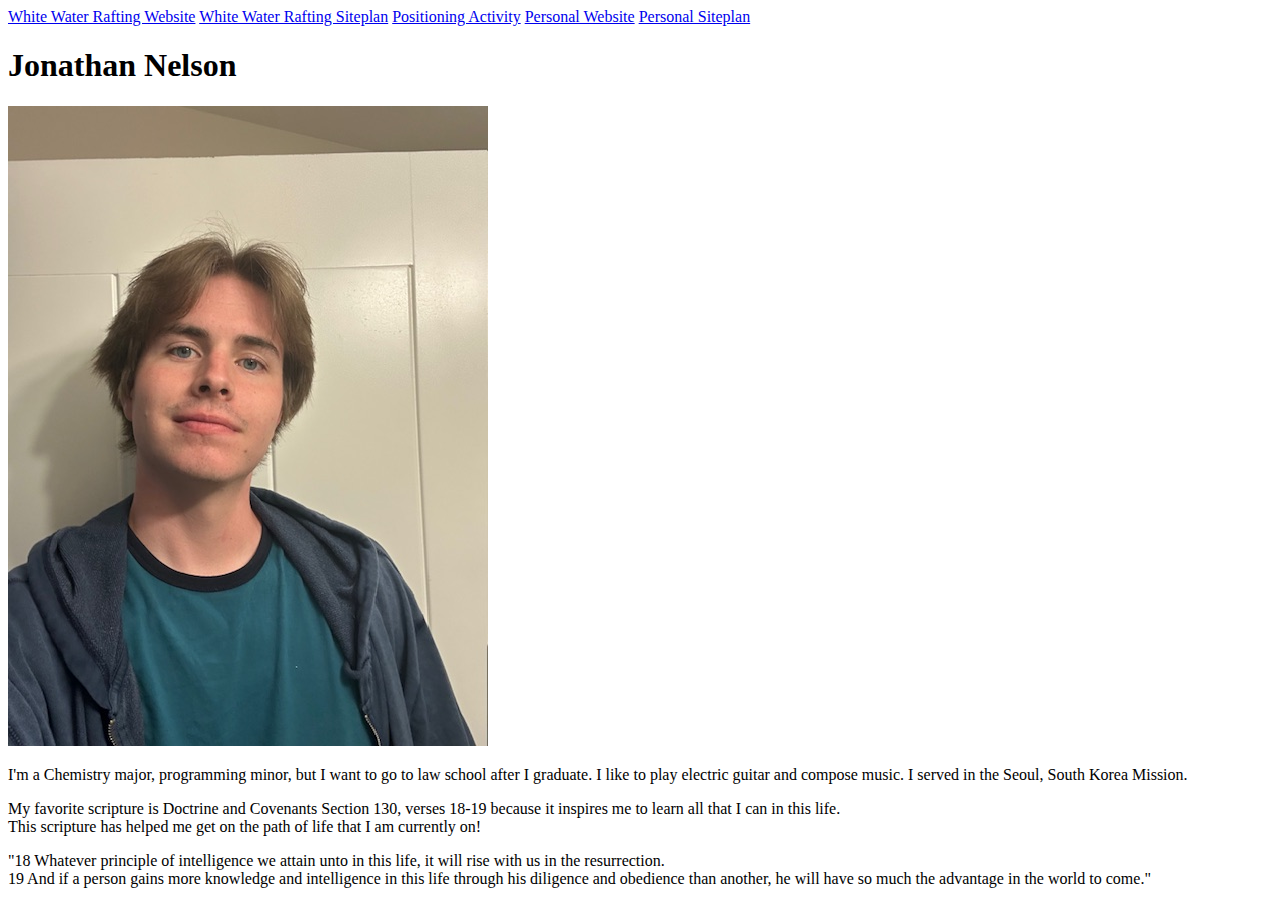
<file: about_me/index.html>
<!DOCTYPE html>
<!-- Start every document with this^ -->

<html>
    <head>
        <title>WDD130 | Home</title>
        <!--The head isn't usually seen on the page, so it's outside of body-->
    </head>

    <body>
        <nav>
            <a href="wwr/index.html">White Water Rafting Website</a>
            <a href="wwr/site-plan-rafting.html">White Water Rafting Siteplan</a>
            <a href="positioning.html">Positioning Activity</a>
            <a href="#">Personal Website</a>
            <a href="#">Personal Siteplan</a>
        </nav>
        
        <main>
            <h1>Jonathan Nelson</h1>
            <img src="me_pic.jpg" alt="Image of me">

            <p>I'm a Chemistry major, programming minor, but I want to go to law school after I graduate. I like to play electric guitar and compose music. I served in the Seoul, South Korea Mission.</p>
            <p>My favorite scripture is Doctrine and Covenants Section 130, verses 18-19 because it inspires me to learn all that I can in this life. <br>This scripture has helped me get on the path of life that I am currently on!</p>
            <p>"18 Whatever principle of intelligence we attain unto in this life, it will rise with us in the resurrection. <br>19 And if a person gains more knowledge and intelligence in this life through his diligence and obedience than another, he will have so much the advantage in the world to come."</p>
        </main>

    </body>

</html>
</file>
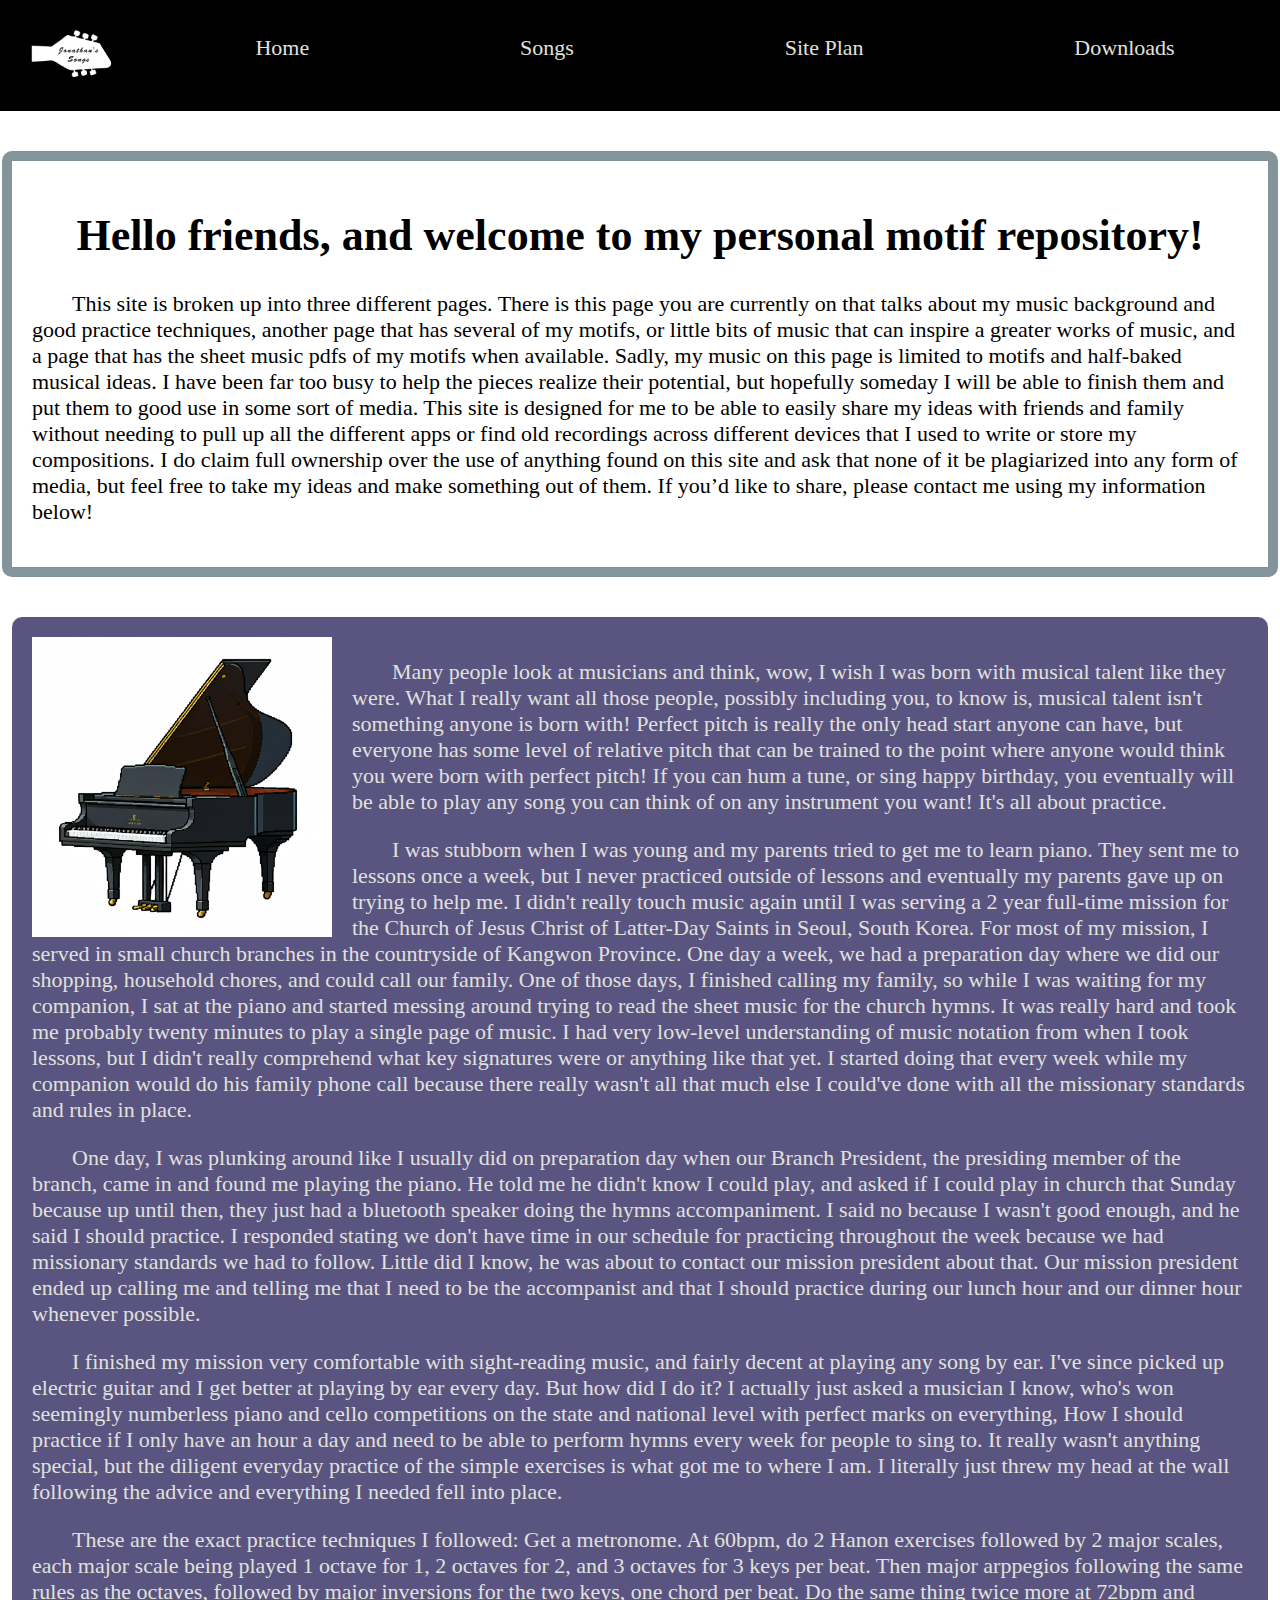
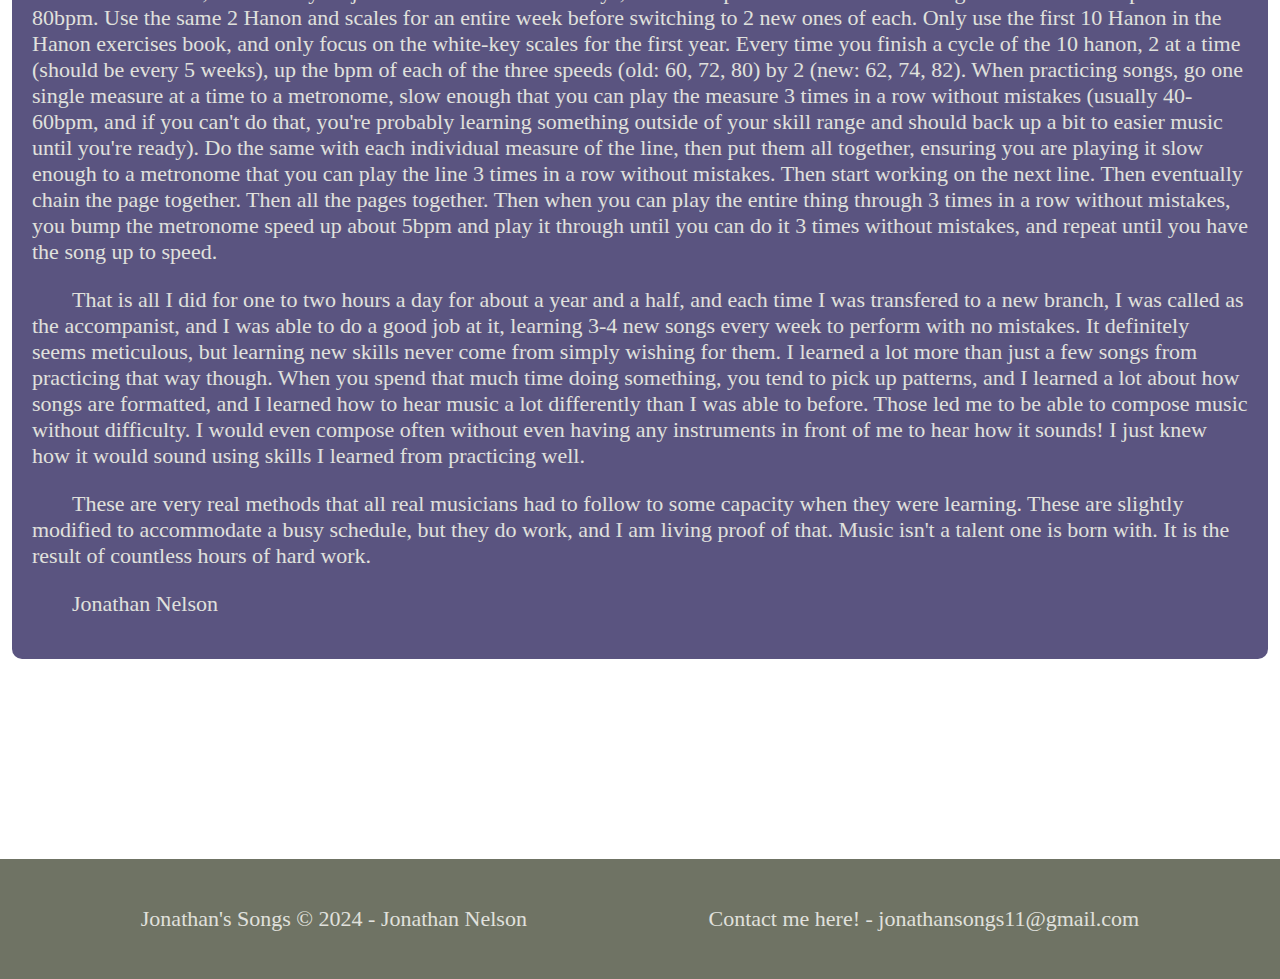
<file: jonathans_songs/index.html>
<!DOCTYPE html>
<html lang="en">
<head>
    <meta charset="UTF-8">
    <meta name="viewport" content="width=device-width, initial-scale=1.0">
    <title>Jonathan's Songs | Home</title>
    <link rel="stylesheet" href="styles/styles.css">
</head>
<body>
    <div id="content">
    <header>
        <a id="logo_link" href="index.html">
            <img class="logo" src="images/Jonathan's Songs-.png" alt="Jonathan's Songs Logo">
        </a>
        <nav>
            <a href="index.html">Home</a>
            <a href="songs.html">Songs</a>
            <a href="site_plan/site_plan.html">Site Plan</a>
            <a href="downloads.html">Downloads</a>
        </nav>
    </header>

    <main>
        
        <div id="intro">
            <h1 style="text-align: center;">Hello friends, and welcome to my personal motif repository!</h1>
            <p style="text-indent: 40px;">
                This site is broken up into three different pages. There is this page you are currently on that talks about my music background and good practice techniques, another page that has several of my motifs, or little bits of music that can inspire a greater works of music, and a page that has the sheet music pdfs of my motifs when available. Sadly, my music on this page is limited to motifs and half-baked musical ideas. I have been far too busy to help the pieces realize their potential, but hopefully someday I will be able to finish them and put them to good use in some sort of media. This site is designed for me to be able to easily share my ideas with friends and family without needing to pull up all the different apps or find old recordings across different devices that I used to write or store my compositions. I do claim full ownership over the use of anything found on this site and ask that none of it be plagiarized into any form of media, but feel free to take my ideas and make something out of them. If you’d like to share, please contact me using my information below!
            </p>
        </div>



        <div id="practice">
            <img src="images/piano_img.png" alt="piano image">
            
            <p>
                Many people look at musicians and think, wow, I wish I was born with musical talent like they were. What I really want all those people, possibly including you, to know is, musical talent isn't something anyone is born with! Perfect pitch is really the only head start anyone can have, but everyone has some level of relative pitch that can be trained to the point where anyone would think you were born with perfect pitch! If you can hum a tune, or sing happy birthday, you eventually will be able to play any song you can think of on any instrument you want! It's all about practice.
            </p>
            <p>
                I was stubborn when I was young and my parents tried to get me to learn piano. They sent me to lessons once a week, but I never practiced outside of lessons and eventually my parents gave up on trying to help me. I didn't really touch music again until I was serving a 2 year full-time mission for the Church of Jesus Christ of Latter-Day Saints in Seoul, South Korea. For most of my mission, I served in small church branches in the countryside of Kangwon Province. One day a week, we had a preparation day where we did our shopping, household chores, and could call our family. One of those days, I finished calling my family, so while I was waiting for my companion, I sat at the piano and started messing around trying to read the sheet music for the church hymns. It was really hard and took me probably twenty minutes to play a single page of music. I had very low-level understanding of music notation from when I took lessons, but I didn't really comprehend what key signatures were or anything like that yet. I started doing that every week while my companion would do his family phone call because there really wasn't all that much else I could've done with all the missionary standards and rules in place.
            </p>
            <p>
                One day, I was plunking around like I usually did on preparation day when our Branch President, the presiding member of the branch, came in and found me playing the piano. He told me he didn't know I could play, and asked if I could play in church that Sunday because up until then, they just had a bluetooth speaker doing the hymns accompaniment. I said no because I wasn't good enough, and he said I should practice. I responded stating we don't have time in our schedule for practicing throughout the week because we had missionary standards we had to follow. Little did I know, he was about to contact our mission president about that. Our mission president ended up calling me and telling me that I need to be the accompanist and that I should practice during our lunch hour and our dinner hour whenever possible.
            </p>
            <p>
                I finished my mission very comfortable with sight-reading music, and fairly decent at playing any song by ear. I've since picked up electric guitar and I get better at playing by ear every day. But how did I do it? I actually just asked a musician I know, who's won seemingly numberless piano and cello competitions on the state and national level with perfect marks on everything, How I should practice if I only have an hour a day and need to be able to perform hymns every week for people to sing to. It really wasn't anything special, but the diligent everyday practice of the simple exercises is what got me to where I am. I literally just threw my head at the wall following the advice and everything I needed fell into place.
            </p>
            <p>
                These are the exact practice techniques I followed: Get a metronome. At 60bpm, do 2 Hanon exercises followed by 2 major scales, each major scale being played 1 octave for 1, 2 octaves for 2, and 3 octaves for 3 keys per beat. Then major arppegios following the same rules as the octaves, followed by major inversions for the two keys, one chord per beat. Do the same thing twice more at 72bpm and 80bpm. Use the same 2 Hanon and scales for an entire week before switching to 2 new ones of each. Only use the first 10 Hanon in the Hanon exercises book, and only focus on the white-key scales for the first year. Every time you finish a cycle of the 10 hanon, 2 at a time (should be every 5 weeks), up the bpm of each of the three speeds (old: 60, 72, 80) by 2 (new: 62, 74, 82). When practicing songs, go one single measure at a time to a metronome, slow enough that you can play the measure 3 times in a row without mistakes (usually 40-60bpm, and if you can't do that, you're probably learning something outside of your skill range and should back up a bit to easier music until you're ready). Do the same with each individual measure of the line, then put them all together, ensuring you are playing it slow enough to a metronome that you can play the line 3 times in a row without mistakes. Then start working on the next line. Then eventually chain the page together. Then all the pages together. Then when you can play the entire thing through 3 times in a row without mistakes, you bump the metronome speed up about 5bpm and play it through until you can do it 3 times without mistakes, and repeat until you have the song up to speed.
            </p>
            <p>
                That is all I did for one to two hours a day for about a year and a half, and each time I was transfered to a new branch, I was called as the accompanist, and I was able to do a good job at it, learning 3-4 new songs every week to perform with no mistakes. It definitely seems meticulous, but learning new skills never come from simply wishing for them. I learned a lot more than just a few songs from practicing that way though. When you spend that much time doing something, you tend to pick up patterns, and I learned a lot about how songs are formatted, and I learned how to hear music a lot differently than I was able to before. Those led me to be able to compose music without difficulty. I would even compose often without even having any instruments in front of me to hear how it sounds! I just knew how it would sound using skills I learned from practicing well.
            </p>
            <p>
                These are very real methods that all real musicians had to follow to some capacity when they were learning. These are slightly modified to accommodate a busy schedule, but they do work, and I am living proof of that. Music isn't a talent one is born with. It is the result of countless hours of hard work.
            </p>
            <p>
                Jonathan Nelson
            </p>
        </div>



    </main>















   <footer>
        <p>Jonathan's Songs &copy; 2024 - Jonathan Nelson</p>
        <p>Contact me here! - jonathansongs11@gmail.com</p>
        
    </footer>
    </div>
</body>
</html>
</file>
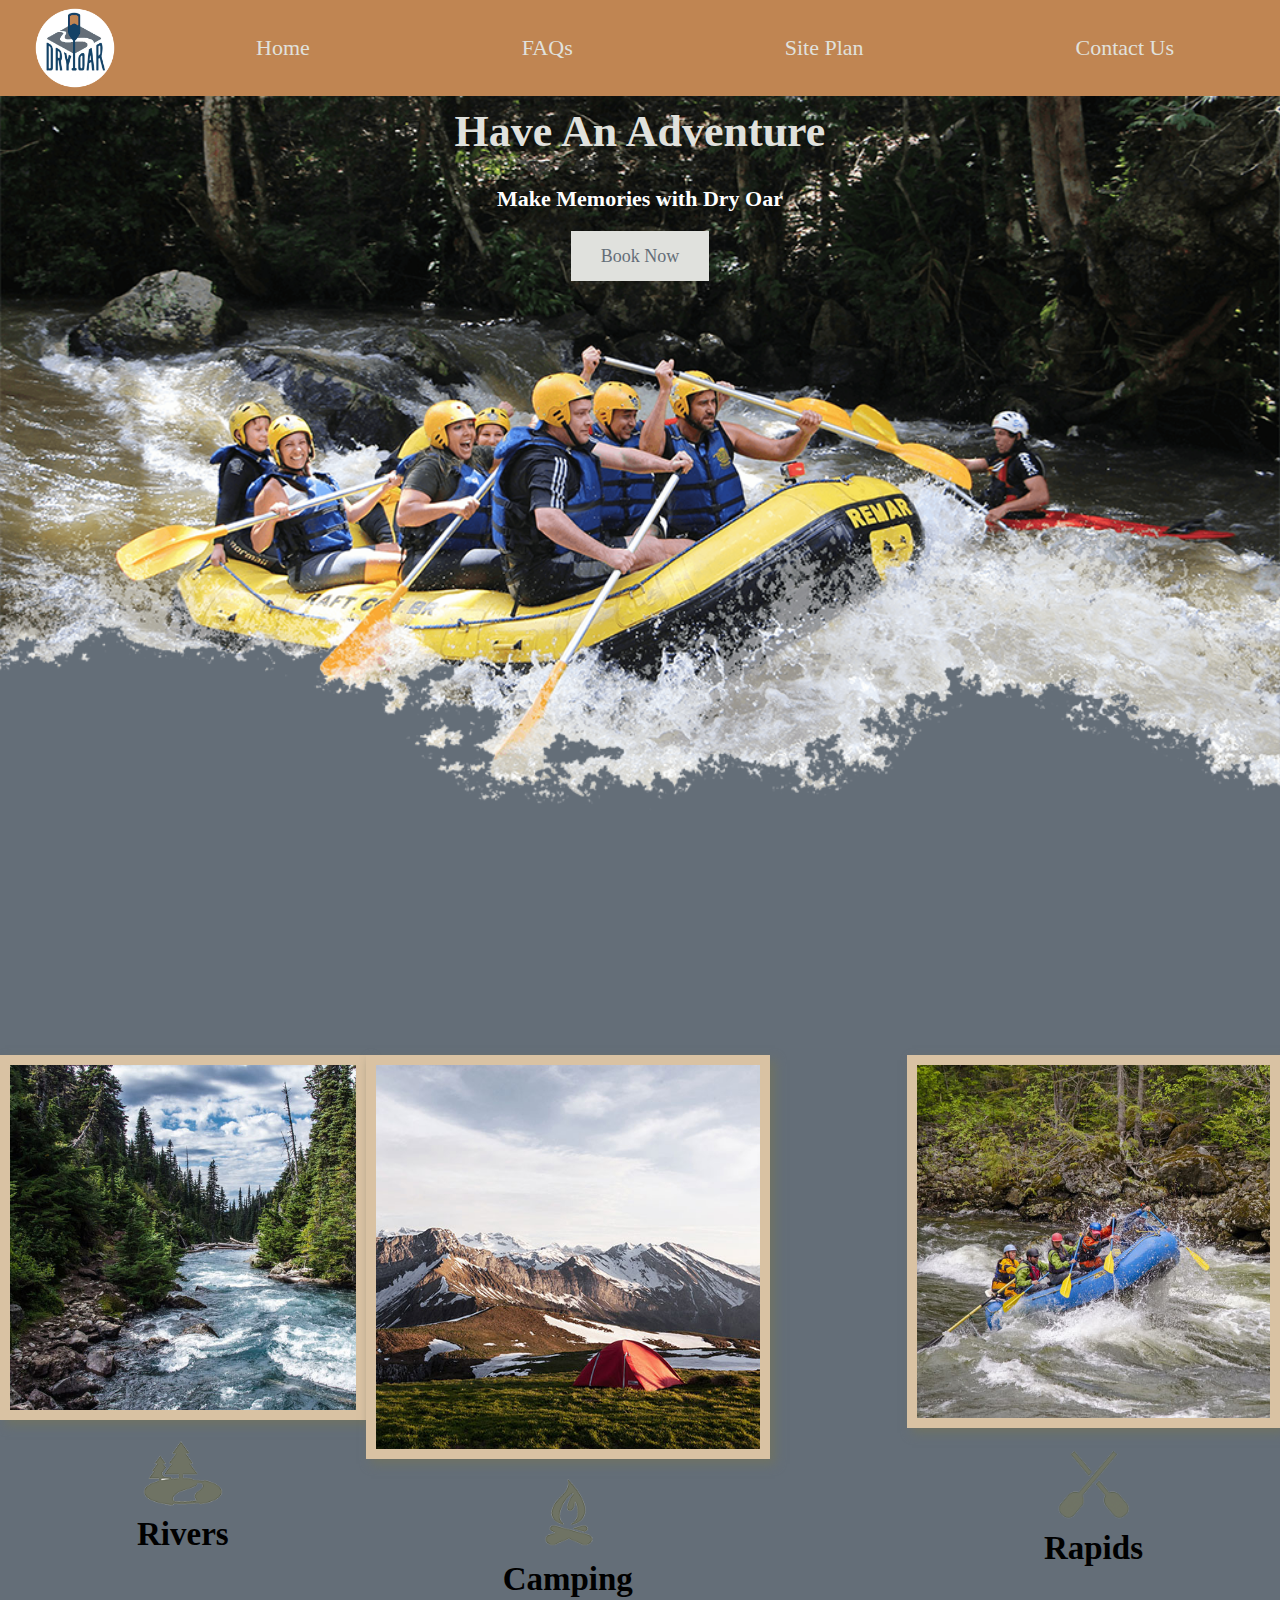
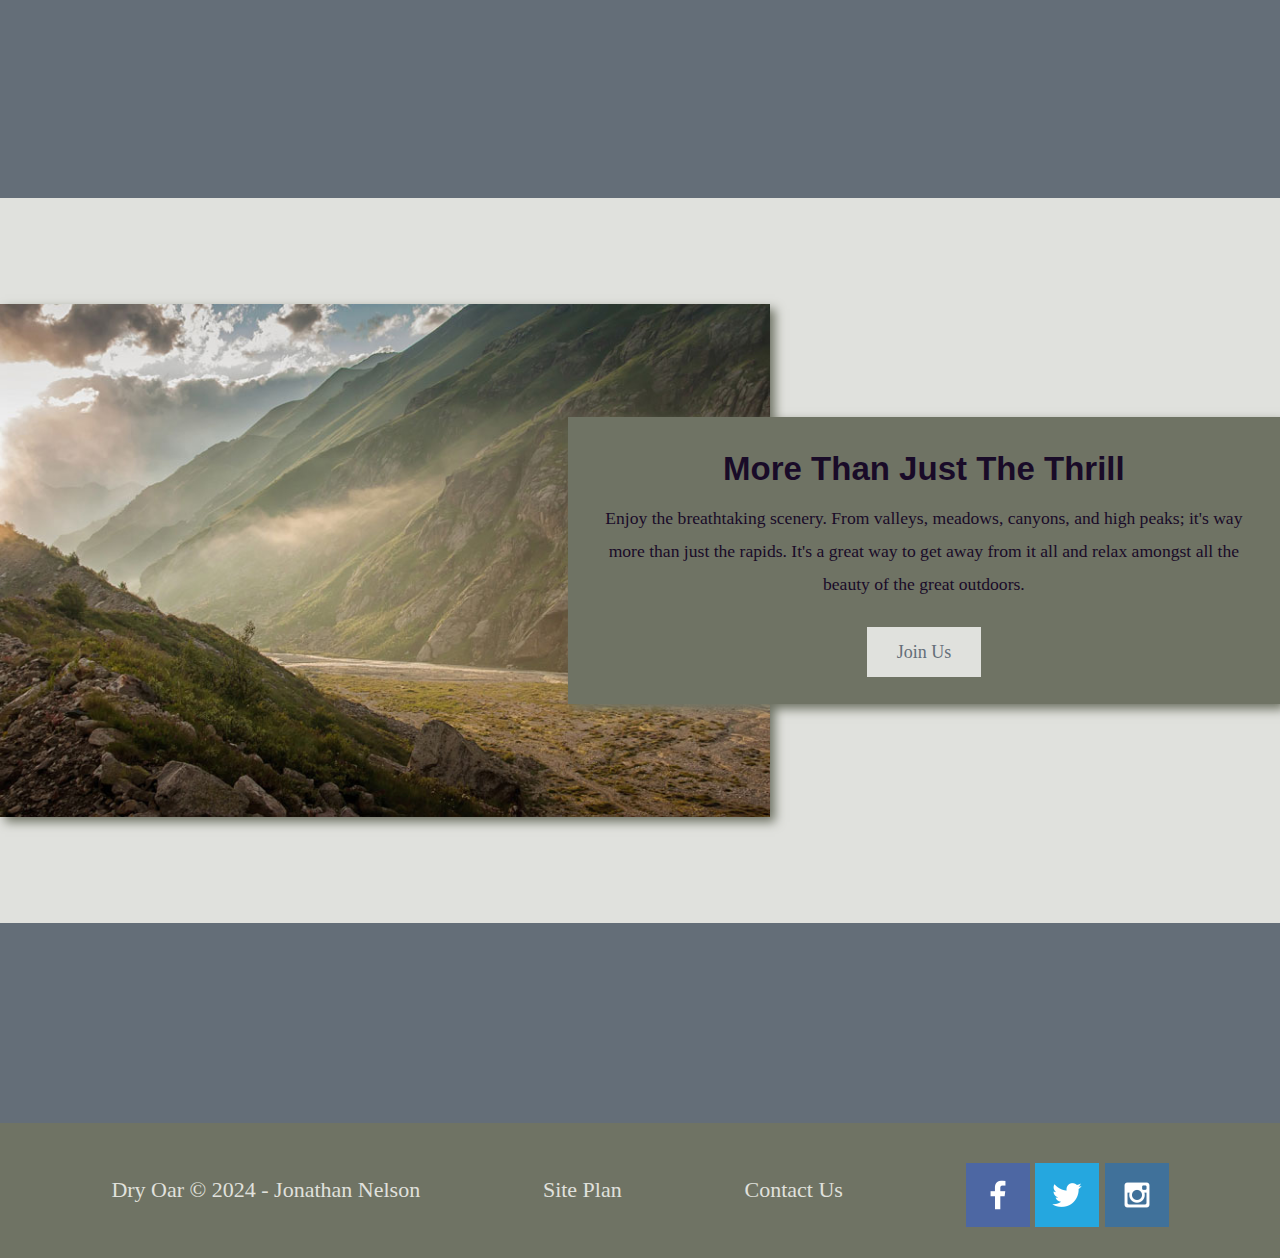
<file: wwr/index.html>
<!DOCTYPE html>
<html lang="en">
<head>
    <meta charset="UTF-8">
    <meta name="viewport" content="width=device-width, initial-scale=1.0">
    <title>Dry Oar Rafting | Home</title>
    <link rel="stylesheet" href="styles/styles.css">
</head>
<body>
    <div id="content">
    <header>
        <a id="logo_link" href="index.html">
            <img class="logo" src="images/logo.png" alt="Dry Oar Logo">
        </a>
        <nav>
            <a href="index.html">Home</a>
            <a href="faq.html">FAQs</a>
            <a href="site-plan-rafting.html">Site Plan</a>
            <a href="contact-us.html">Contact Us</a>
        </nav>
    </header>

    <div id="hero">
        <div id="hero-box">
            <img id="hero-img" src="images/hero.png" alt="People enjoying white water rafting">
        </div>
        <section id="hero-msg">
            <h1 class="home-title">Have An Adventure</h1>
            <h4>Make Memories with Dry Oar</h4>
            <div class="button-box">
                <a class="book" href="contact-us.html">Book Now</a>
            </div>
        </section>
    </div>
    <main class="home-grid">
        <section class="rivers-card">
            <img class="card-img" src="images/rivers.jpg" alt="river in forest">
            <img class="icon" src="images/river_icon.png" alt="river icon">
            <h2>Rivers</h2>
        </section>
        <section class="camping-card">
            <img class="card-img" src="images/camping.jpg" alt="tent in mountains">
            <img class="icon" src="images/fire_icon.png" alt="fire icon">
            <h2>Camping</h2>
        </section>
        <section class="rapids-card">
            <img class="card-img" src="images/rapids.jpg" alt="rafting boat">
            <img class="icon" src="images/oars.png" alt="oars icon">
            <h2>Rapids</h2>
        </section>
        <div id="background"></div>
        <img class="mountains" src="images/mountains.jpg" alt="misty mountains">
        <section class="msg">
            <h2>More Than Just The Thrill</h2>
            <p>Enjoy the breathtaking scenery. From valleys, meadows, canyons, and high peaks; it's way more than just the rapids. It's a great way to get away from it all and relax amongst all the beauty of the great outdoors.</p>
            <a class="join" href="rivers.html">Join Us</a>
        </section>
    </main>
    <footer>
        <p>Dry Oar &copy; 2024 - Jonathan Nelson</p>
        <p><a href="site-plan-rafting.html">Site Plan</a></p>
        <p><a href="contact-us.html">Contact Us</a></p>
        <div class="social">
            <a href="https://facebook.com" target="_blank">
                <img src="images/facebook.png" alt="facebook icon">
            </a>
            <a href="https://twitter.com" target = "_blank">
                <img src="images/twitter.png" alt="twitter icon">
            </a>
            <a href="https://instagram.com" target="_blank">
                <img src="images/instagram.png" alt="instagram icon">
            </a>
        </div>
    </footer>
    </div>
</body>
</html>
</file>
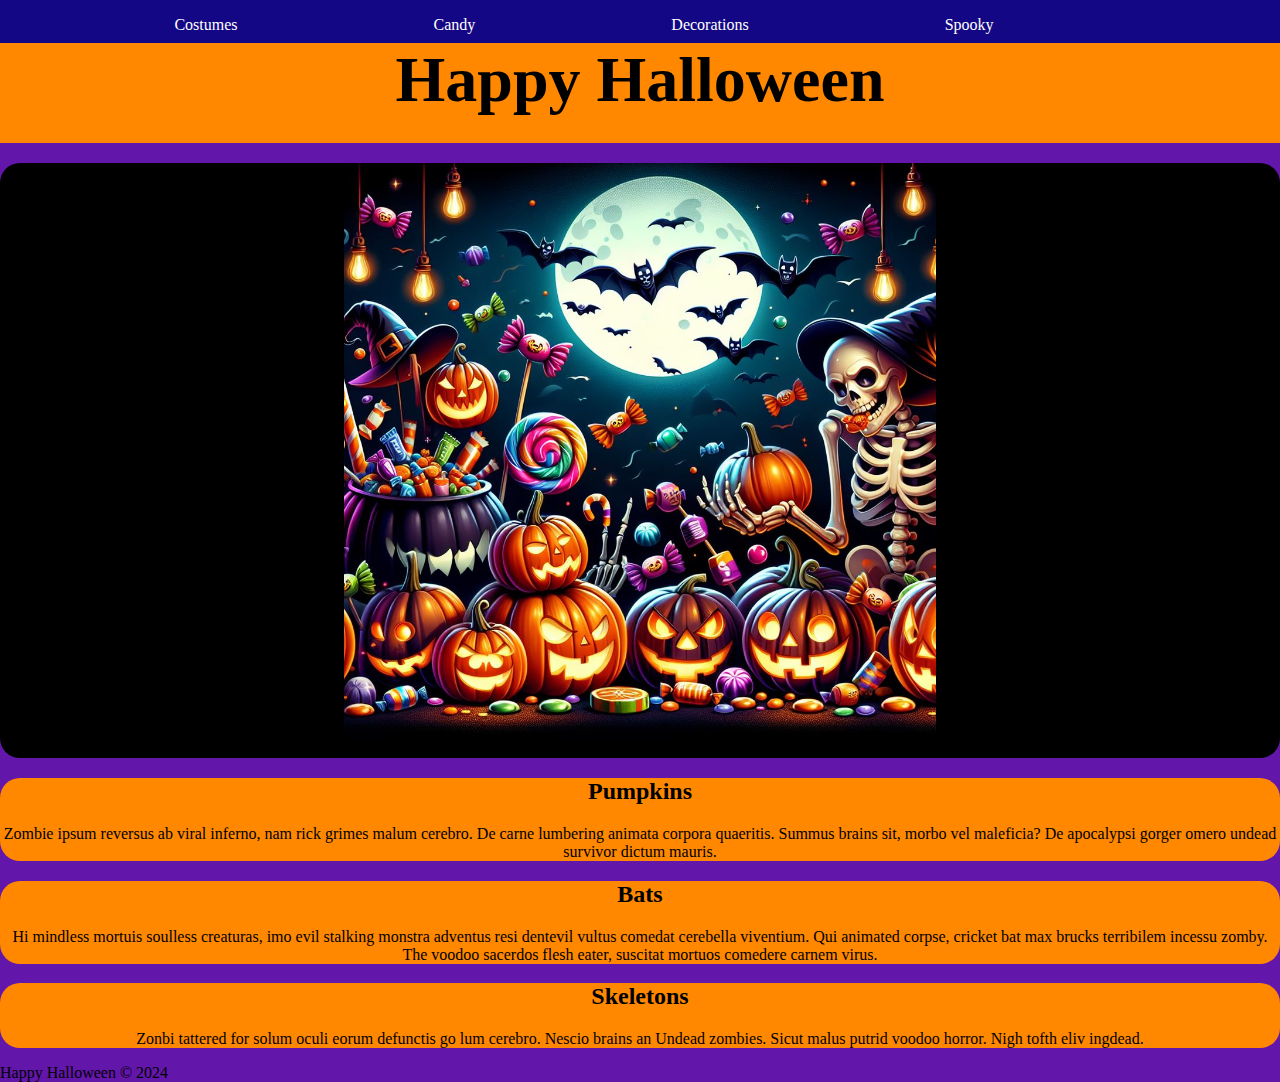
<file: halloween/halloween.html>
<!DOCTYPE html>
<html lang="en">
<head>
<meta charset="UTF-8">
<meta name="viewport" content="width=device-width, initial-scale=1.0">
<title>Document</title>
<link type="text/css" rel="stylesheet" href="styles/styles.css">
</head>
<body>
<div id="wrapper">
<header>
<nav>
<ul>
<li>Costumes</li>
<li>Candy</li>
<li>Decorations</li>
<li>Spooky</li>
</ul>
</nav>
</header>
<main>
<div id="title">
<h1>Happy Halloween</h1>
</div>
<div id="picture">
<img src="halloween.png">
</div>
<section>
<div class="box">
<h2>Pumpkins</h2>
<p>Zombie ipsum reversus ab viral inferno, nam rick grimes
malum cerebro. De carne lumbering animata corpora quaeritis.
Summus brains sit​​, morbo vel maleficia? De apocalypsi gorger
omero undead survivor dictum mauris. </p>
</div>
</section>
<section>
<div class="box">
<h2>Bats</h2>
<p>Hi mindless mortuis soulless
creaturas, imo evil stalking monstra adventus resi dentevil vultus
comedat cerebella viventium. Qui animated corpse, cricket bat max
brucks terribilem incessu zomby. The voodoo sacerdos flesh eater,
suscitat mortuos comedere carnem virus.</p>
</div>
</section>
<section>
<div class="box">
<h2>Skeletons</h2>
<p>Zonbi tattered for solum oculi
eorum defunctis go lum cerebro. Nescio brains an Undead zombies. Sicut
malus putrid voodoo horror. Nigh tofth eliv ingdead.</p>
</div>
</section>
</main>
<footer>
Happy Halloween &copy; 2024
</footer>
</div>
</body>
</html>
</file>
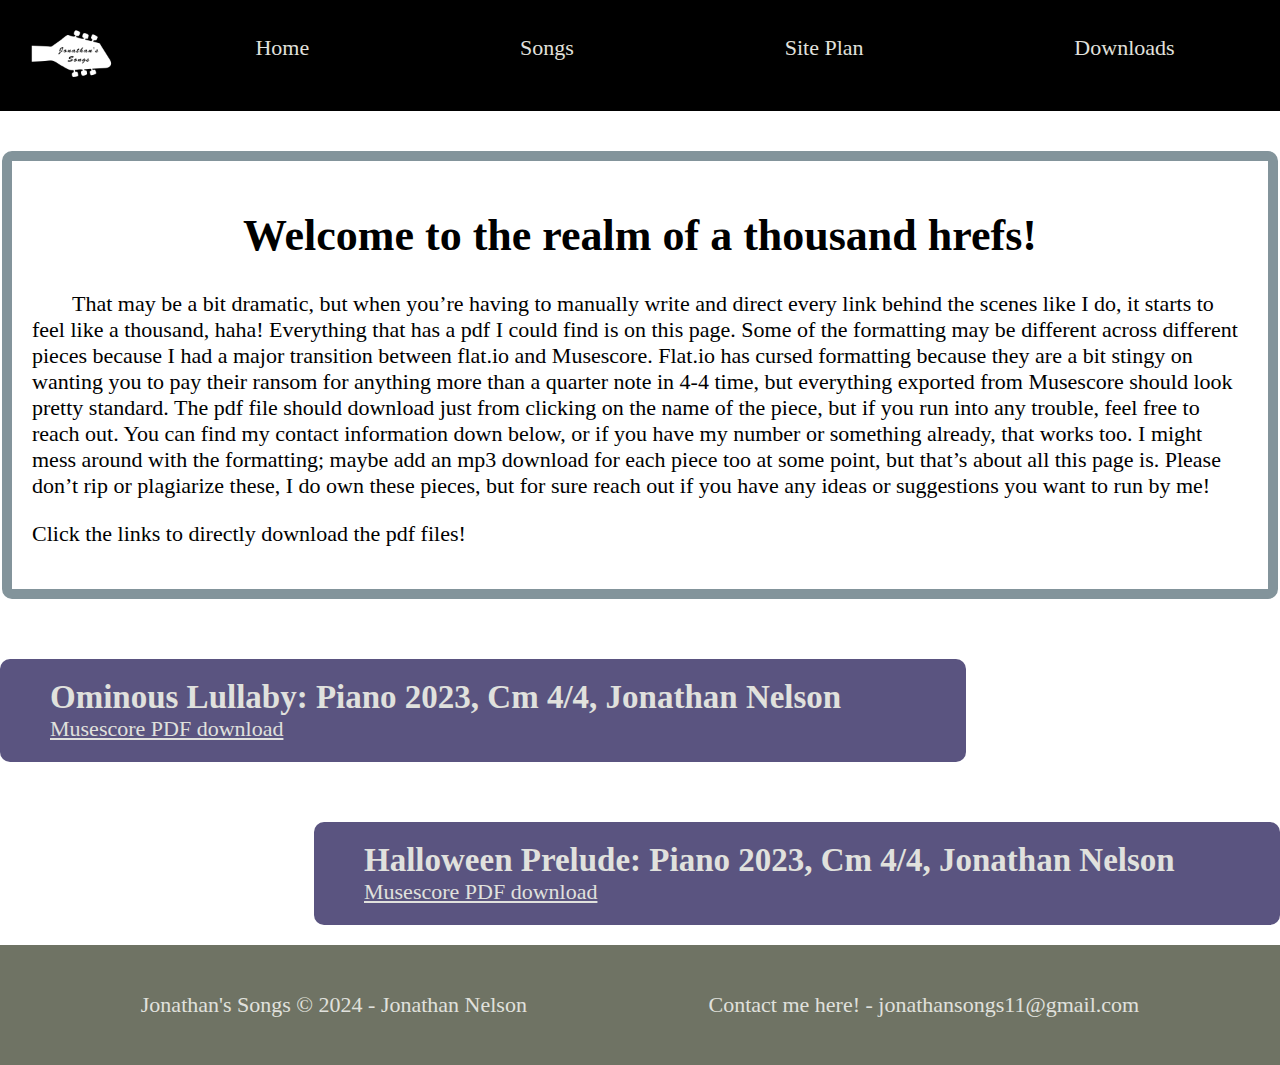
<file: jonathans_songs/downloads.html>
<!DOCTYPE html>
<html lang="en">
<head>
    <meta charset="UTF-8">
    <meta name="viewport" content="width=device-width, initial-scale=1.0">
    <title>Jonathan's Songs | Home</title>
    <link rel="stylesheet" href="styles/styles.css">
</head>
<body>
    <div id="content">
    <header>
        <a id="logo_link" href="index.html">
            <img class="logo" src="images/Jonathan's Songs-.png" alt="Jonathan's Songs Logo">
        </a>
        <nav>
            <a href="index.html">Home</a>
            <a href="songs.html">Songs</a>
            <a href="site_plan/site_plan.html">Site Plan</a>
            <a href="downloads.html">Downloads</a>
        </nav>
    </header>

    <div id="intro">
        <h1 style="text-align: center;">Welcome to the realm of a thousand hrefs!</h1>
        <p style="text-indent: 40px;">
             That may be a bit dramatic, but when you’re having to manually write and direct every link behind the scenes like I do, it starts to feel like a thousand, haha! Everything that has a pdf I could find is on this page. Some of the formatting may be different across different pieces because I had a major transition between flat.io and Musescore. Flat.io has cursed formatting because they are a bit stingy on wanting you to pay their ransom for anything more than a quarter note in 4-4 time, but everything exported from Musescore should look pretty standard. The pdf file should download just from clicking on the name of the piece, but if you run into any trouble, feel free to reach out. You can find my contact information down below, or if you have my number or something already, that works too. I might mess around with the formatting; maybe add an mp3 download for each piece too at some point, but that’s about all this page is. Please don’t rip or plagiarize these, I do own these pieces, but for sure reach out if you have any ideas or suggestions you want to run by me!
        </p>
        <p>Click the links to directly download the pdf files!</p>
    </div>


    <div class="pdf">
        <h2>
            Ominous Lullaby: Piano 2023, Cm 4/4, Jonathan Nelson
        </h2>
        <a href="pdfs/ominous_lullaby.pdf" download="ominous_lullaby.pdf">
             Musescore PDF download
        </a>
    </div>

    <div class="pdf">
        <h2>
            Halloween Prelude: Piano 2023, Cm 4/4, Jonathan Nelson
        </h2>
        <a href="pdfs/halloween_prelude.pdf" download="halloween_prelude.pdf">
            Musescore PDF download
        </a>
    </div>













<footer>
    <p>Jonathan's Songs &copy; 2024 - Jonathan Nelson</p>
    <p>Contact me here! - jonathansongs11@gmail.com</p>
    
</footer>
</div>
</body>
</html>
</file>
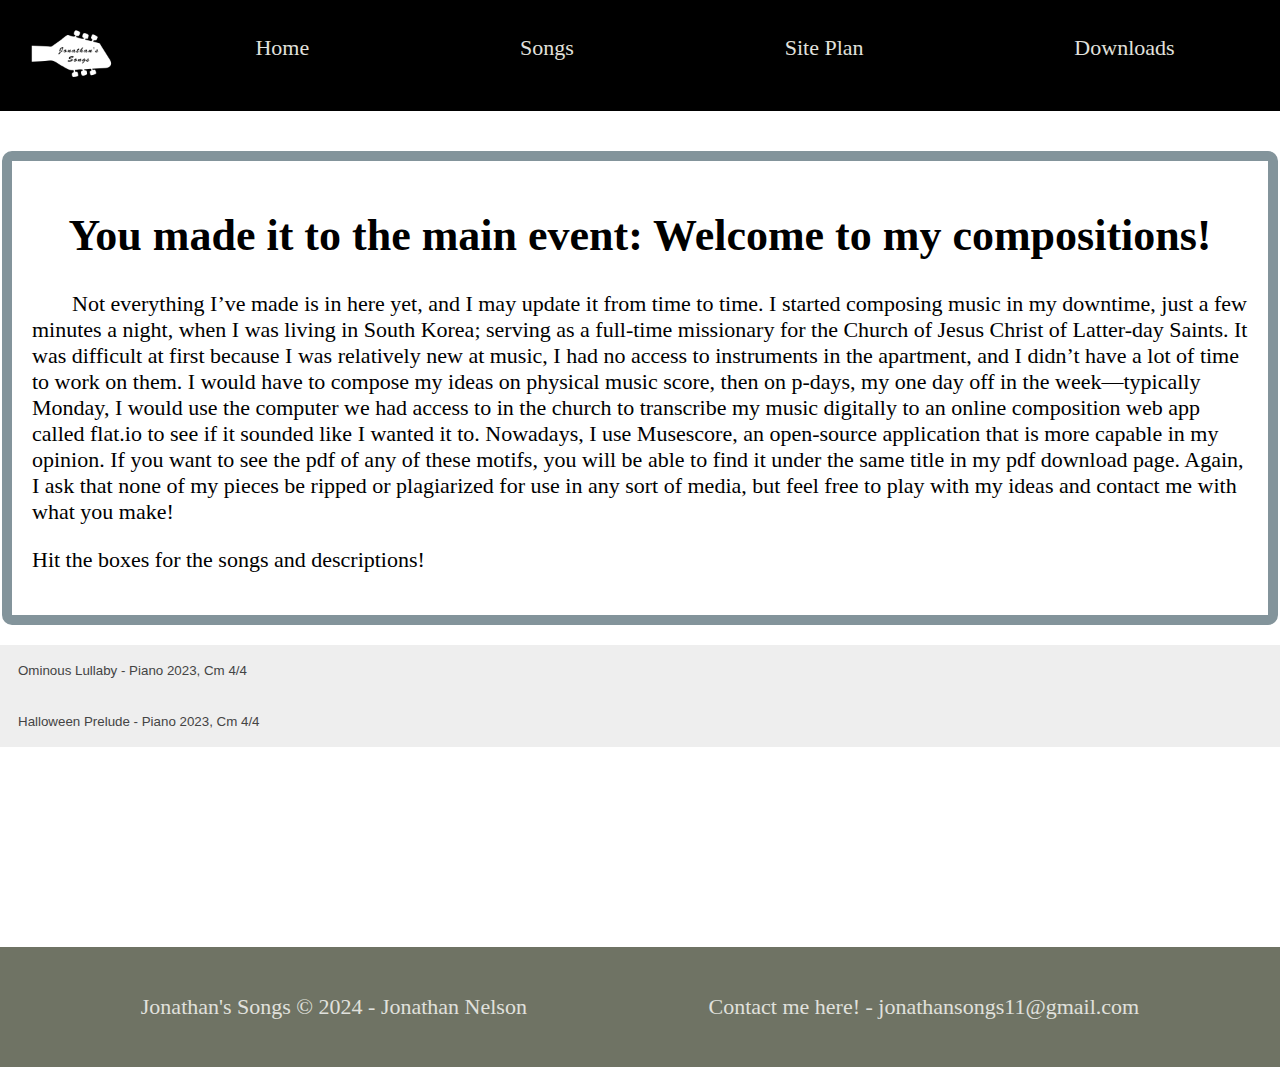
<file: jonathans_songs/songs.html>
<!DOCTYPE html>
<html lang="en">
<head>
    <meta charset="UTF-8">
    <meta name="viewport" content="width=device-width, initial-scale=1.0">
    <title>Jonathan's Songs | Songs</title>
    <link rel="stylesheet" href="styles/styles.css">
</head>
<body>
    <div id="content">
    <header>
        <a id="logo_link" href="index.html">
            <img class="logo" src="images/Jonathan's Songs-.png" alt="Jonathan's Songs Logo">
        </a>
        <nav>
            <a href="index.html">Home</a>
            <a href="songs.html">Songs</a>
            <a href="site_plan/site_plan.html">Site Plan</a>
            <a href="downloads.html">Downloads</a>
        </nav>
        
    </header>


<body>


    <div id="intro">
        <h1 style="text-align: center;">You made it to the main event: Welcome to my compositions!</h1>
        <p style="text-indent: 40px;">
             Not everything I’ve made is in here yet, and I may update it from time to time. I started composing music in my downtime, just a few minutes a night, when I was living in South Korea; serving as a full-time missionary for the Church of Jesus Christ of Latter-day Saints. It was difficult at first because I was relatively new at music, I had no access to instruments in the apartment, and I didn’t have a lot of time to work on them. I would have to compose my ideas on physical music score, then on p-days, my one day off in the week—typically Monday, I would use the computer we had access to in the church to transcribe my music digitally to an online composition web app called flat.io to see if it sounded like I wanted it to. Nowadays, I use Musescore, an open-source application that is more capable in my opinion. If you want to see the pdf of any of these motifs, you will be able to find it under the same title in my pdf download page. Again, I ask that none of my pieces be ripped or plagiarized for use in any sort of media, but feel free to play with my ideas and contact me with what you make!
        </p>
        <p>Hit the boxes for the songs and descriptions!</p>
    </div>


    <button class="accordion">Ominous Lullaby - Piano 2023, Cm 4/4</button>
    <div class="panel">
    
    
    <div class="songs">
    <audio id="myAudio" controls>
        <source src="mp3/ominous_lullaby.mp3" type="audio/mpeg">
        Your browser does not support the audio element.
    </audio>
    <p>This is one of the songs I wrote during my missionary service. I actually worked on this song across a couple days during the time we had allocated for getting ready for bed. I did not have any sort of tonal reference in our apartment, so this is one of the songs I composed on music paper and didn't actually hear what it sounded like until I transposed it to a computer, haha. It may sound crazy, but it's more than doable after time of proper music practice!</p>
    </div>
    </div>



    <button class="accordion">Halloween Prelude - Piano 2023, Cm 4/4</button>
    <div class="panel">
    
    

    <div class="songs">
    <audio id="myAudio" controls>
        <source src="mp3/halloween_prelude.mp3" type="audio/mpeg">
        Your browser does not support the audio element.
    </audio>
    <p>This song is a song that I also wrote on my mission but as part of a halloween songwriting competition I had with another mission friend where we saw who could make the best halloween piece before halloween of 2023. This was like an intro section of a bigger piece, and was influenced by Bach's preludes, but I seperate it out like this because it can stand on it's own and still be cool!</p>
    </div>
    </div>


</body>


<script>
    var acc = document.getElementsByClassName("accordion");
    var i;

    for (i = 0; i < acc.length; i++) {
    acc[i].addEventListener("click", function() {
        /* Toggle between adding and removing the "active" class,
        to highlight the button that controls the panel */
        this.classList.toggle("active");

        /* Toggle between hiding and showing the active panel */
        var panel = this.nextElementSibling;
        if (panel.style.display === "block") {
        panel.style.display = "none";
        } else {
        panel.style.display = "block";
        }
    });
    }
</script>

<footer>
    <p>Jonathan's Songs &copy; 2024 - Jonathan Nelson</p>
    <p>Contact me here! - jonathansongs11@gmail.com</p>
    
</footer>
</div>
</body>
</file>
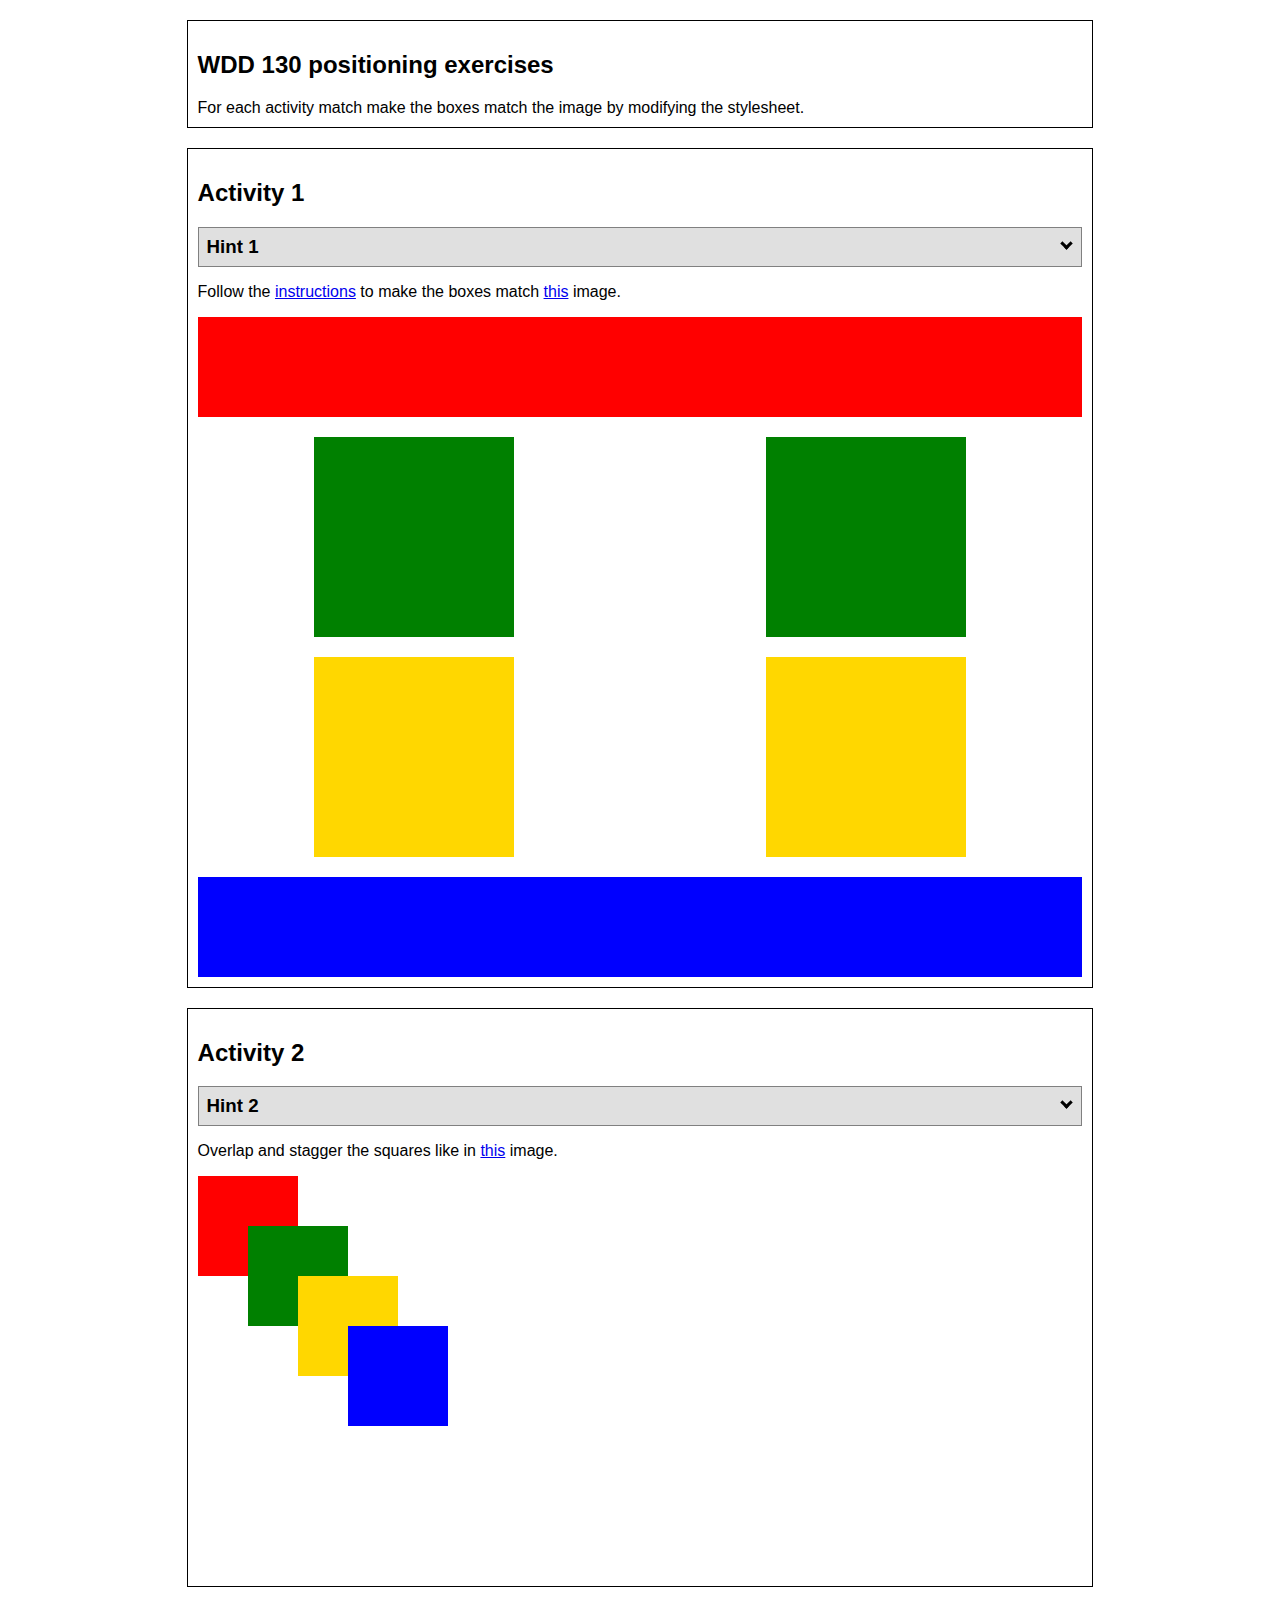
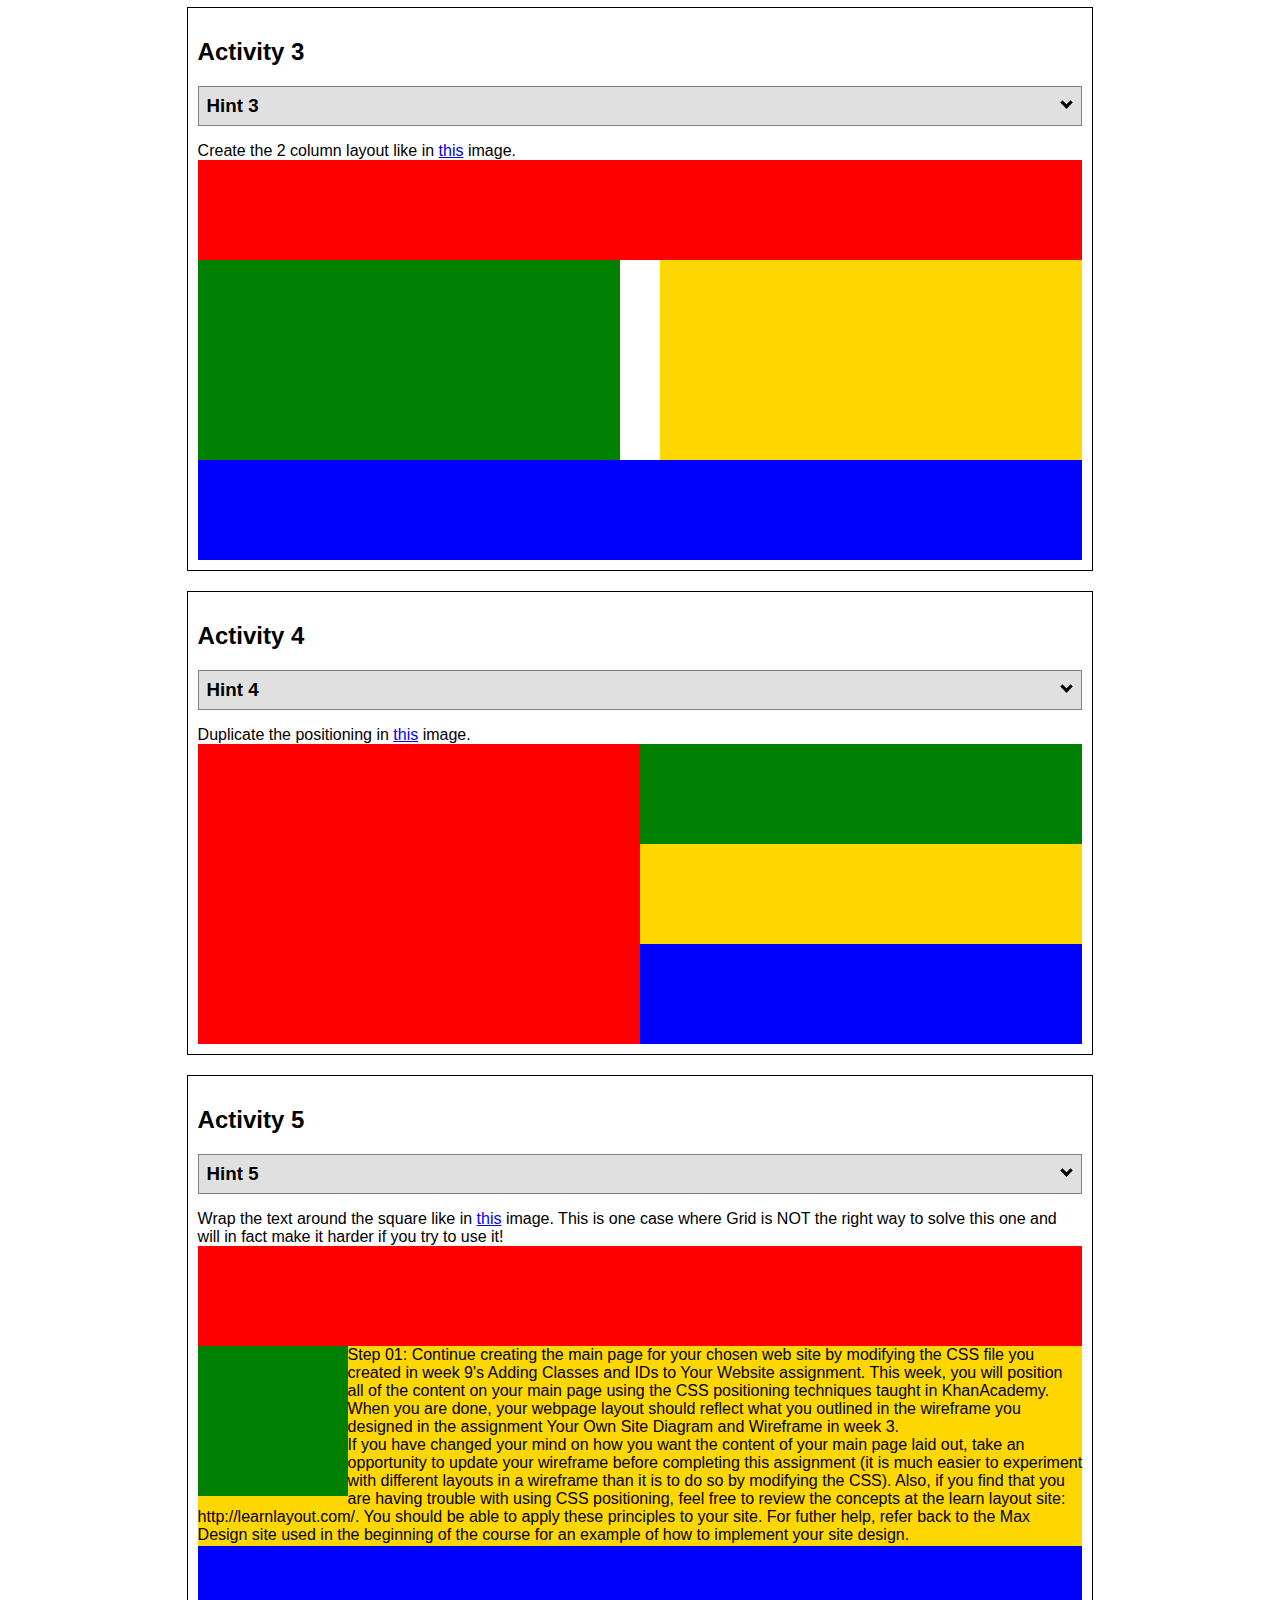
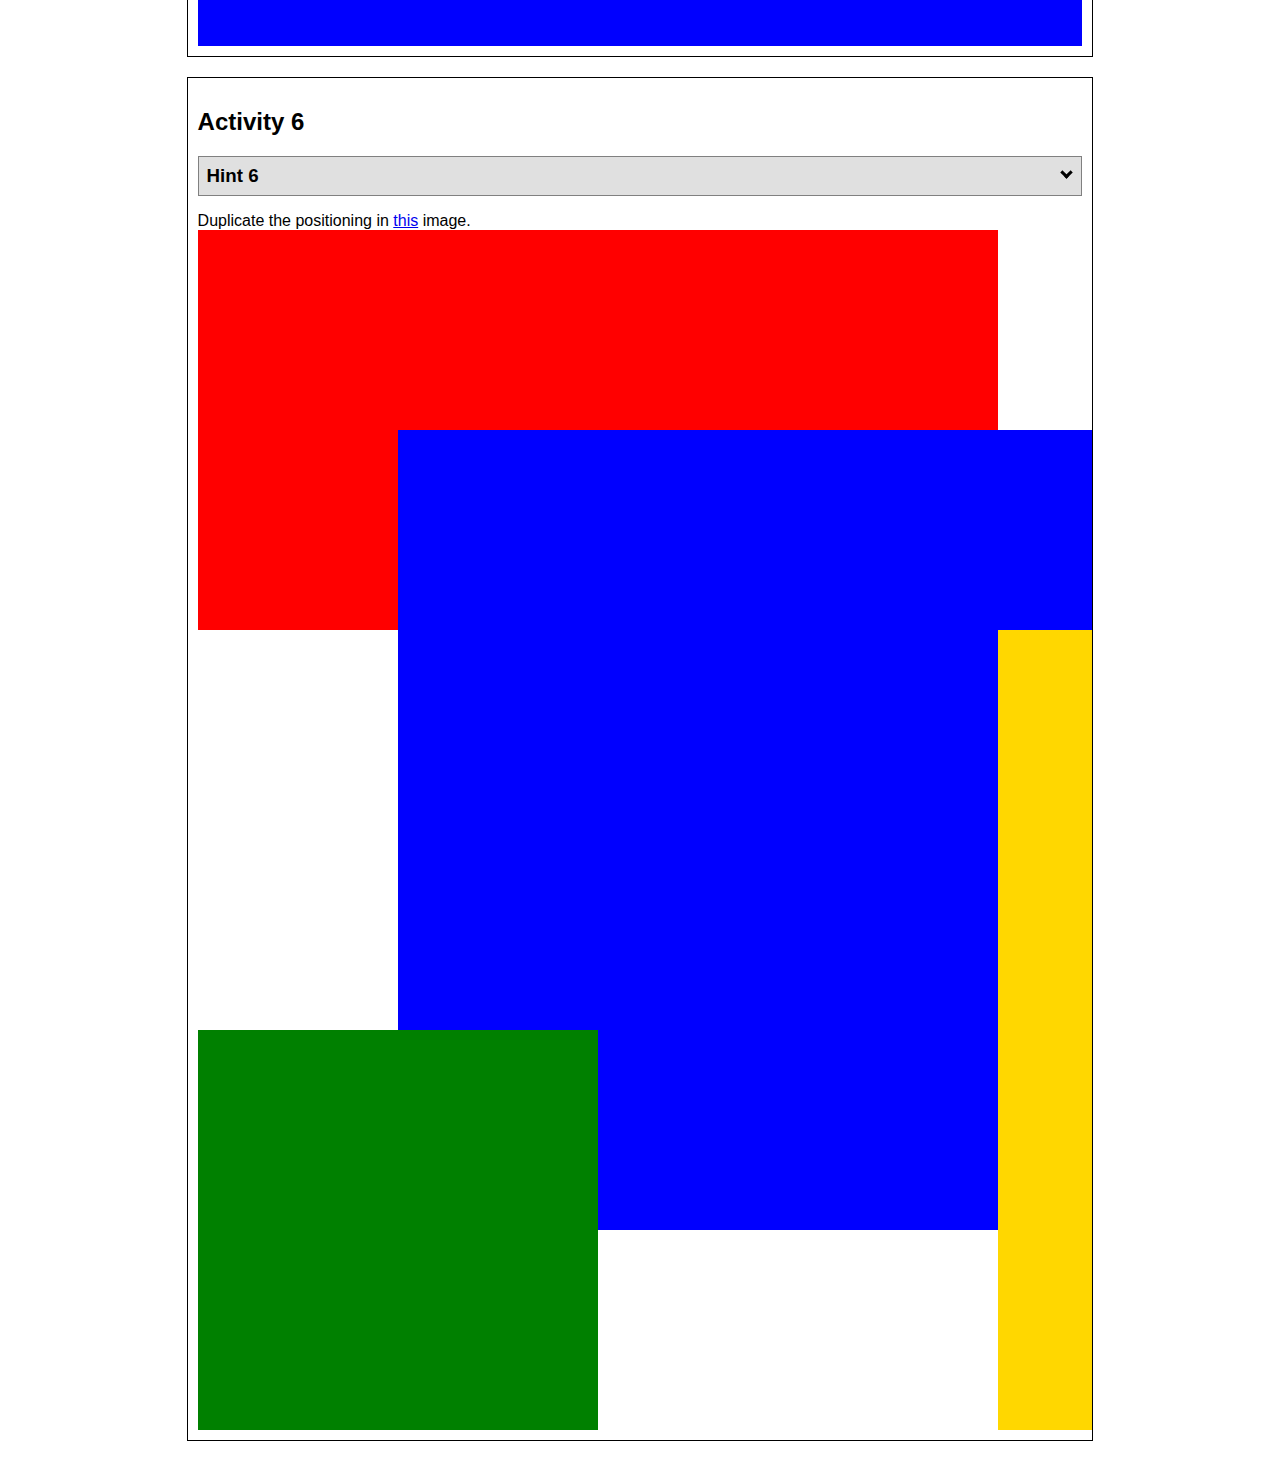
<file: positioning/positioning.html>
<!DOCTYPE html>
<html lang="en">
  <head>
    <!-- HTML - Name: positioning.html -->
    <title>Positioning Activity</title>
    <link rel="stylesheet" type="text/css" href="positionstyles.css" />
  </head>
  <body>
    <div class="activity">
      <h2>WDD 130 positioning exercises</h2>
      For each activity match make the boxes match the image by modifying the stylesheet.</div>
    <div class="activity">
      <h2>Activity 1</h2>
      <section class="hint"><input type="checkbox" ><i></i> <h3>Hint 1</h3><div><p>Check out the <a href="https://byui-wdd.github.io/wdd130/activities/w06-css-positioning.html" target="_blank">activity instructions</a> in Ilearn!</p></div></section>
      <p>Follow the <a href="https://byui-wdd.github.io/wdd130/activities/w06-css-positioning.html" target="_blank">instructions</a> to make the boxes match  <a href="https://byui-wdd.github.io/wdd130/images/example1.png" target="_blank">this</a> image.</p>
      <div class="content1" >
        <div class="red1" ></div>
        <div class="green1" ></div>
        <div class="green1" ></div>
        <div class="yellow1"></div>
        <div class="yellow1"></div>
        <div class="blue1"></div>
      </div>
    </div>
    <div class="activity">
      <h2>Activity 2</h2>
      <section class="hint"><input type="checkbox" > <h3>Hint 2</h3><i></i><div>
      <ul>
      <li>grid-template-columns: 50px 50px 50px 50px 50px </li></ul></div></section>
      <p>Overlap and stagger the squares like in <a href="https://byui-wdd.github.io/wdd130/images/example2.png" target="_blank">this</a> image.</p>
      <div class="content2" >
        <div class="red2" ></div>
        <div class="green2" ></div>
        <div class="yellow2"></div>
        <div class="blue2"></div>
      </div>
    </div>
    <div class="activity">
      <h2>Activity 3</h2>
      <section class="hint"><input type="checkbox" > <h3>Hint 3</h3><i></i><div><p>This one is going to be best solved with CSS Grid. Remember to make the boxes the right width first...then start moving them around. </p><h4>Properties used:</h4><ul><li>display:grid;</li><li>grid-template-columns:</li><li>grid-column-gap:</li>
        <li>grid-column:</li>  </ul></div></section>
      Create the 2 column layout like in <a href="https://byui-wdd.github.io/wdd130/images/example3.png" target="_blank">this</a>  image.
      <div class="content3" >
        <div class="red3" ></div>
        <div class="green3" ></div>
        <div class="yellow3"></div>
        <div class="blue3"></div>
      </div>
    </div>
    <div class="activity">
      <h2>Activity 4</h2>
      <section class="hint"><input type="checkbox" > <h3>Hint 4</h3><i></i><div><p>For the others we have been primarily concerned with width. For this one you will need to adjust height as well. </p><h4>Properties used:</h4><ul><li>display:grid;</li><li>grid-template-columns:</li><li>grid-row:</li></ul></div></section>
      Duplicate the positioning in <a href="https://byui-wdd.github.io/wdd130/images/example4.png" target="_blank">this</a> image. 
      <div class="content4" >
        <div class="red4" ></div>
        <div class="green4" ></div>
        <div class="yellow4"></div>
        <div class="blue4"></div>
      </div>
    </div>

    <div class="activity">
      <h2>Activity 5</h2>
      <section class="hint"><input type="checkbox" > <h3>Hint 5</h3><i></i><div><p>Grid is <strong>not</strong> the right way to do this.  In fact there is only one way to really do that...and that is with float. Remember that we float the thing we want the text to wrap around.  Also remember to start by making all the shapes the right size and shape.</p><h4>Properties used:</h4><ul><li>float: left;</li></ul></div></section>
      Wrap the text around the square like in <a href="https://byui-wdd.github.io/wdd130/images/example5.png" target="_blank">this</a> image. This is one case where Grid is NOT the right way to solve this one and will in fact make it harder if you try to use it!
      <div class="content5" >
        <div class="red5" ></div>
        <div class="green5" ></div>
        <div class="yellow5">Step 01: Continue creating the main page for your chosen web site by modifying the CSS file you created in week 9's Adding Classes and IDs to Your Website assignment. This week, you will position all of the content on your main page using the CSS positioning techniques taught in KhanAcademy. When you are done, your webpage layout should reflect what you outlined in the wireframe you designed in the assignment Your Own Site Diagram and Wireframe in week 3. <br />
          If you have changed your mind on how you want the content of your main page laid out, take an opportunity to update your wireframe before completing this assignment (it is much easier to experiment with different layouts in a wireframe than it is to do so by modifying the CSS). Also, if you find that you are having trouble with using CSS positioning, feel free to review the concepts at the learn layout site: http://learnlayout.com/. You should be able to apply these principles to your site. For futher help, refer back to the Max Design site used in the beginning of the course for an example of how to implement your site design.</div>
        <div class="blue5"></div>
      </div>
    </div>
    <div class="activity">
      <h2>Activity 6</h2>
      <section class="hint"><input type="checkbox" > <h3>Hint 6</h3><i></i><div><p>This one is all about visualizing the grid behind the layout. If you are having a hard time doing that first: all the sizes are even multiples of 100, and second here is another example with the lines drawn: <a href="https://byui-wdd.github.io/wdd130/images/example6-hint.png" target="_blank">example 6 with lines</a>. For this one you will find it easiest if you use px for the column width. You can also use <kbd>z-index</kbd> to control the element layering.    </p><h4>Properties used:</h4><ul><li>display:grid;</li><li>grid-template-columns:</li><li>grid-column:</li><li>grid-row:</li><li><a href="https://www.w3schools.com/cssref/pr_pos_z-index.asp" target="_blank">z-index:</a></li></ul></div></section>
      Duplicate the positioning in <a href="https://byui-wdd.github.io/wdd130/images/example6.png" target="_blank">this</a> image.
      <div class="content6" >
        <div class="red6" ></div>
        <div class="green6" ></div>
        <div class="yellow6"></div>
        <div class="blue6"></div>
      </div>
    </div>
  </body>
</html>
</file>
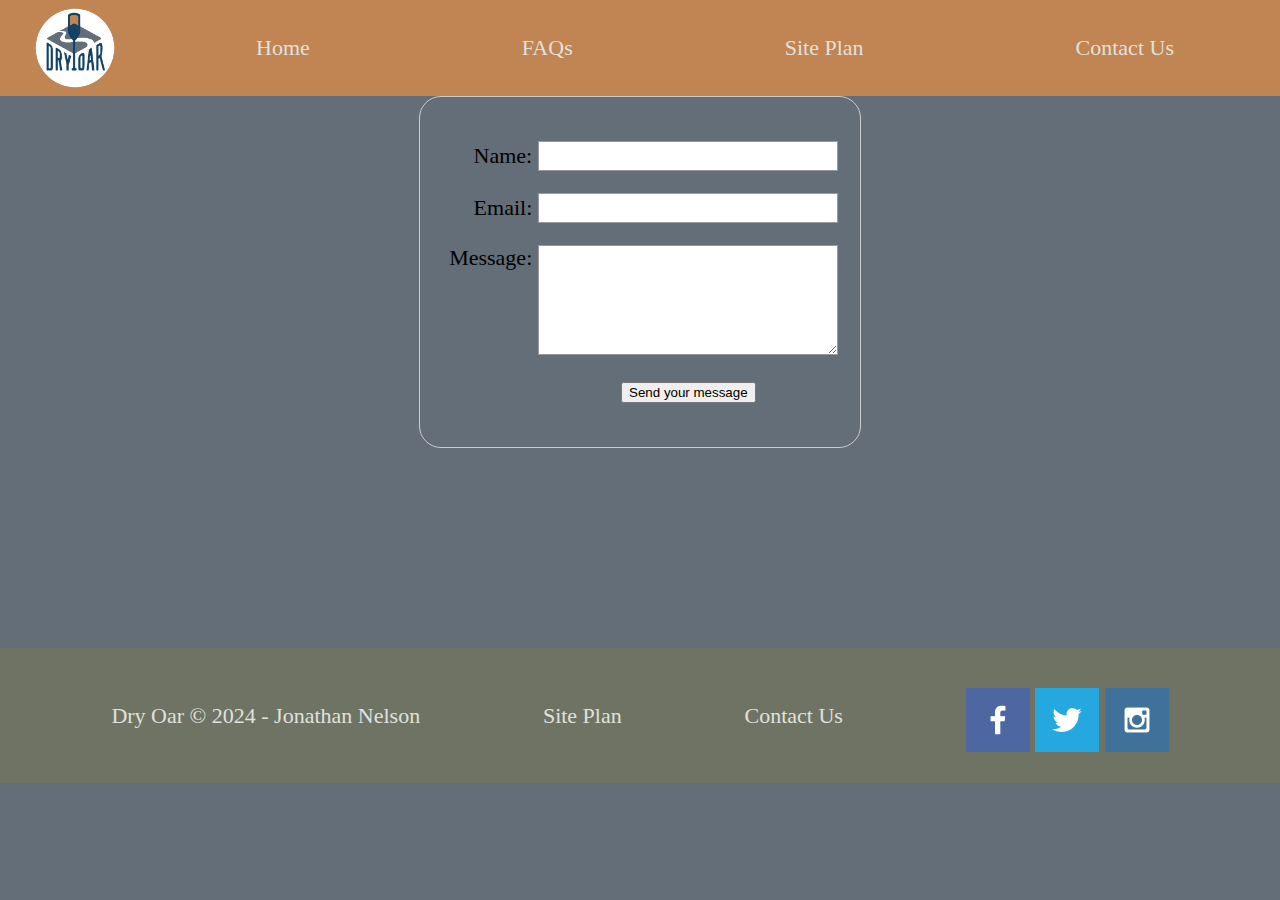
<file: wwr/contact-us.html>
<!DOCTYPE html>
<html lang="en">
<head>
    <meta charset="UTF-8">
    <meta name="viewport" content="width=device-width, initial-scale=1.0">
    <title>Dry Oar Rafting | Contact Us</title>
    <link rel="stylesheet" href="styles/styles.css">
    <style>
        body {
  /* Center the form on the page */
  text-align: center;
}

form {
  display: inline-block;
  /* Form outline */
  padding: 1em;
  border: 1px solid #ccc;
  border-radius: 1em;
}

p + p {
  margin-top: 1em;
}

label {
  /* Uniform size & alignment */
  display: inline-block;
  min-width: 90px;
  text-align: right;
}

input,
textarea {
  /* To make sure that all text fields have the same font settings
     By default, text areas have a monospace font */
  font: 1em sans-serif;
  /* Uniform text field size */
  width: 300px;
  box-sizing: border-box;
  /* Match form field borders */
  border: 1px solid #999;
}

input:focus,
textarea:focus {
  /* Set the outline width and style */
  outline-style: solid;
  /* To give a little highlight on active elements */
  outline-color: #000;
}

textarea {
  /* Align multiline text fields with their labels */
  vertical-align: top;
  /* Provide space to type some text */
  height: 5em;
}

.button {
  /* Align buttons with the text fields */
  padding-left: 90px; /* same size as the label elements */
}

button {
  /* This extra margin represent roughly the same space as the space
     between the labels and their text fields */
  margin-left: 0.5em;
}
#feedback {
    background-color: antiquewhite;
    position: absolute;
    top: 0;
    left: 0;
    right: 0;
    padding: .5em;
    /* make this element invisible until we are ready for it */
    display: none;      
}
.moveDown {
    margin-top: 3em;
}
    </style>
</head>
<body>
    <div id="content">
    <header>
        <a id="logo_link" href="index.html">
            <img class="logo" src="images/logo.png" alt="Dry Oar Logo">
        </a>
        <nav>
            <a href="index.html">Home</a>
            <a href="faq.html">FAQs</a>
            <a href="site-plan-rafting.html">Site Plan</a>
            <a href="contact-us.html">Contact Us</a>
        </nav>
    </header>

    
<body>
    <div id="feedback" style="text-align: left;"></div>
    <form action="/my-handling-form-page" method="post">
        <p>
          <label for="name">Name:</label>
          <input type="text" id="name" name="user_name" />
        </p>
        <p>
          <label for="mail">Email:</label>
          <input type="email" id="mail" name="user_email" />
        </p>
        <p>
          <label for="msg">Message:</label>
          <textarea id="msg" name="user_message"></textarea>
        </p>
        <p class="button" style="text-align: center;">
            <button type="submit">Send your message</button>
        </p>
      </form>
      
      <script>
        // get the feedback div element so we can do something with it.
        const feedbackElement = document.getElementById('feedback');
        // get the form so we can read what was entered in it.
        const formElement = document.forms[0];
        // add a 'listener' to wait for a submission of our form. When that happens run the code below.
        formElement.addEventListener('submit', function(e) {
            // stop the form from doing the default action.
            e.preventDefault();
            // set the contents of our feedback element to a message letting the user know the form was submitted successfully. Notice that we pull the name that was entered in the form to personalize the message!
            feedbackElement.innerHTML = 'Hello '+ formElement.user_name.value +'! Thank you for your message. We will get back with you as soon as possible!';
            // make the feedback element visible.
            feedbackElement.style.display = "block";
            // add a class to move everything down so our message doesn't cover it.
            document.body.classList.toggle('moveDown');
        });
    </script>
</body>
<footer>
    <p>Dry Oar &copy; 2024 - Jonathan Nelson</p>
    <p><a href="site-plan-rafting.html">Site Plan</a></p>
    <p><a href="contact-us.html">Contact Us</a></p>
    <div class="social">
        <a href="https://facebook.com" target="_blank">
            <img src="images/facebook.png" alt="facebook icon">
        </a>
        <a href="https://twitter.com" target = "_blank">
            <img src="images/twitter.png" alt="twitter icon">
        </a>
        <a href="https://instagram.com" target="_blank">
            <img src="images/instagram.png" alt="instagram icon">
        </a>
    </div>
</footer>
</div>
</body>
</html>
</file>
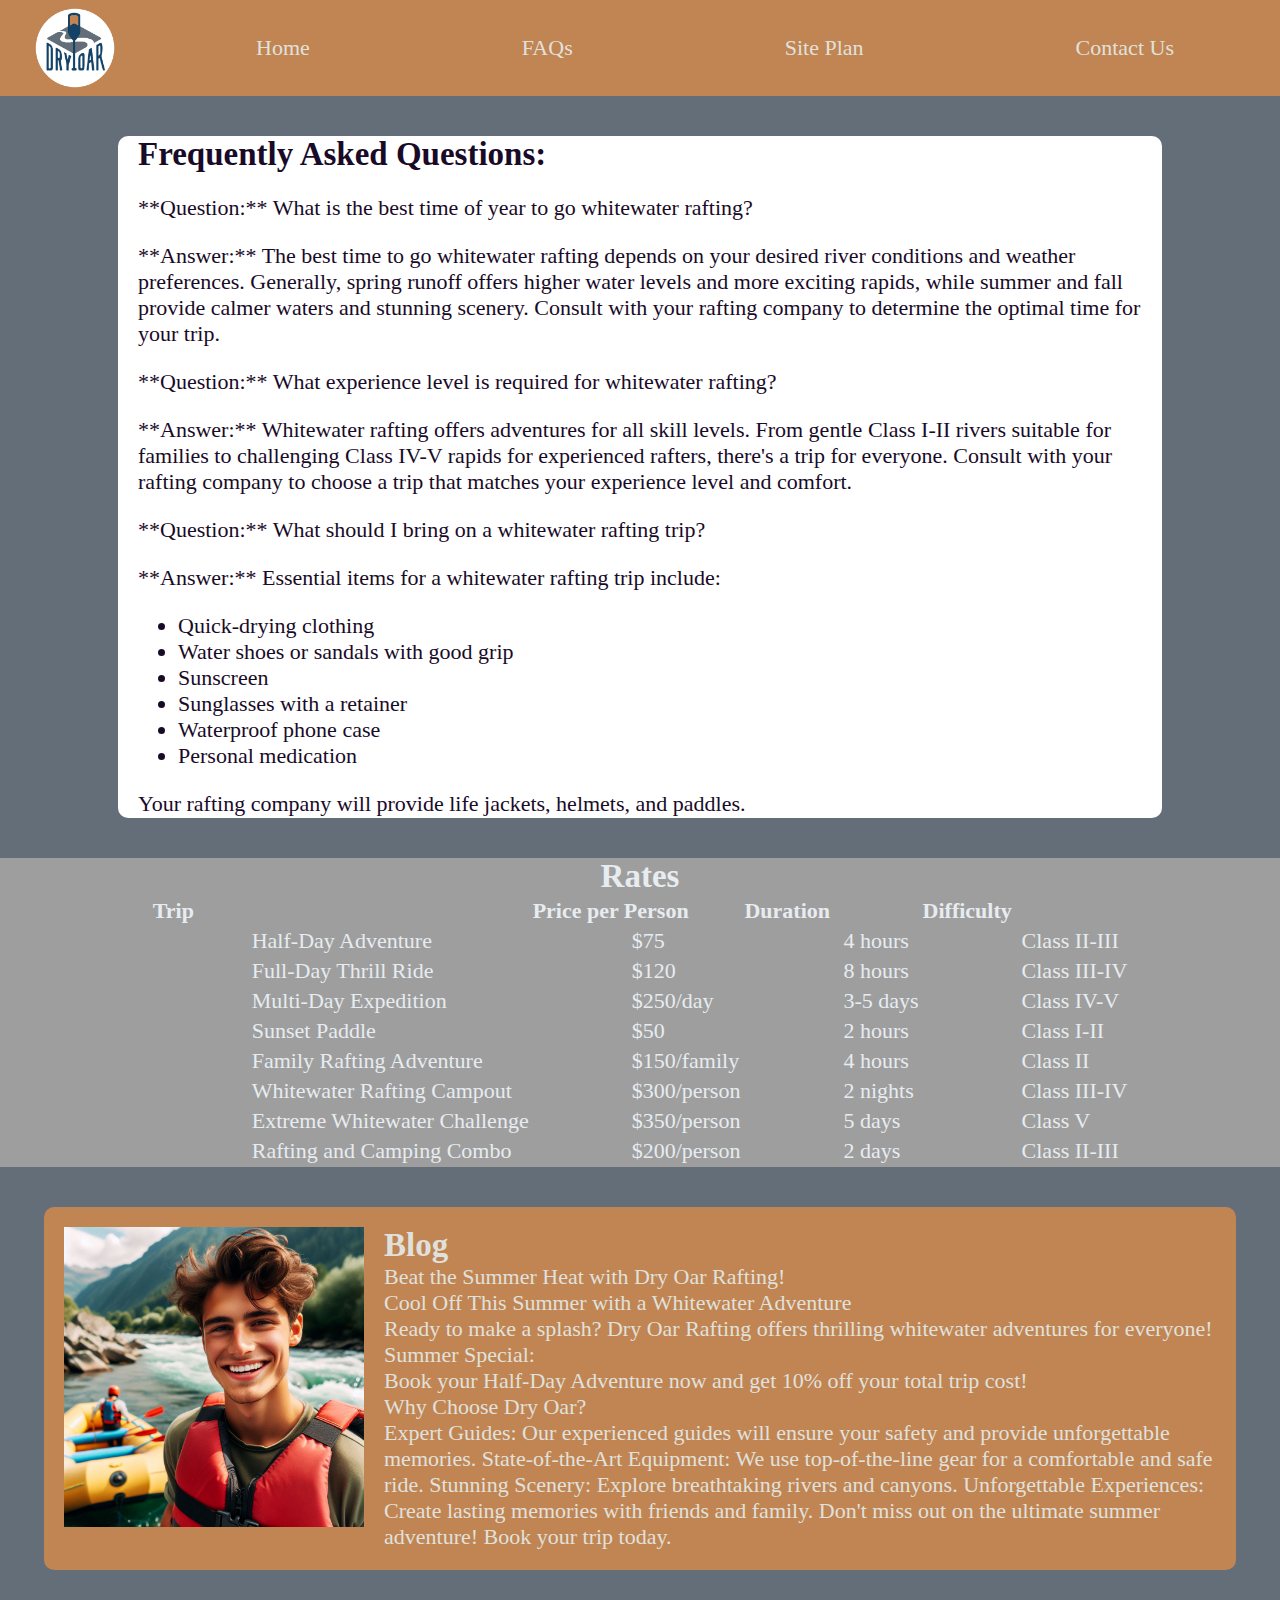
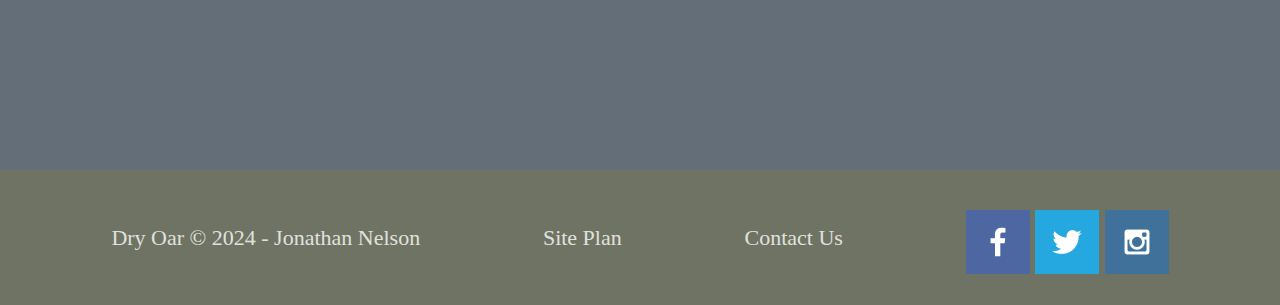
<file: wwr/faq.html>
<!DOCTYPE html>
<html lang="en">
<head>
    <meta charset="UTF-8">
    <meta name="viewport" content="width=device-width, initial-scale=1.0">
    <title>Dry Oar Rafting | FAQs</title>
    <link rel="stylesheet" href="styles/styles.css">
</head>
<body>
    <div id="content">
    <header>
        <a id="logo_link" href="index.html">
            <img class="logo" src="images/logo.png" alt="Dry Oar Logo">
        </a>
        <nav>
            <a href="index.html">Home</a>
            <a href="faq.html">FAQs</a>
            <a href="site-plan-rafting.html">Site Plan</a>
            <a href="contact-us.html">Contact Us</a>
        </nav>
    </header>

    <main>
        <div id="faq">
            <h2>Frequently Asked Questions:</h2>
            <p>**Question:** What is the best time of year to go whitewater rafting?</p>
<p>**Answer:** The best time to go whitewater rafting depends on your desired river conditions and weather preferences. Generally, spring runoff offers higher water levels and more exciting rapids, while summer and fall provide calmer waters and stunning scenery. Consult with your rafting company to determine the optimal time for your trip.</p>

<p>**Question:** What experience level is required for whitewater rafting?</p>
<p>**Answer:** Whitewater rafting offers adventures for all skill levels. From gentle Class I-II rivers suitable for families to challenging Class IV-V rapids for experienced rafters, there's a trip for everyone. Consult with your rafting company to choose a trip that matches your experience level and comfort.</p>

<p>**Question:** What should I bring on a whitewater rafting trip?</p>
<p>**Answer:** Essential items for a whitewater rafting trip include:
    <ul>
        <li>Quick-drying clothing</li>
        <li>Water shoes or sandals with good grip</li>
        <li>Sunscreen</li>
        <li>Sunglasses with a retainer</li>
        <li>Waterproof phone case</li>
        <li>Personal medication</li>
    </ul>
    Your rafting company will provide life jackets, helmets, and paddles.







        </div>

        <div id="rates">
            <h2>Rates</h2>
            <table>
                <tr>
                  <th>Trip</th>
                  <th>Price per Person</th>
                  <th>Duration</th>
                  <th>Difficulty</th>
                </tr>
                <tr>
                  <td>Half-Day Adventure</td>
                  <td>$75</td>
                  <td>4 hours</td>
                  <td>Class II-III</td>
                </tr>
                <tr>
                  <td>Full-Day Thrill Ride</td>
                  <td>$120</td>
                  <td>8 hours</td>
                  <td>Class III-IV</td>
                </tr>
                <tr>
                  <td>Multi-Day Expedition</td>
                  <td>$250/day</td>
                  <td>3-5 days</td>
                  <td>Class IV-V</td>
                </tr>
                <tr>
                  <td>Sunset Paddle</td>
                  <td>$50</td>
                  <td>2 hours</td>
                  <td>Class I-II</td>
                </tr>
                <tr>
                  <td>Family Rafting Adventure</td>
                  <td>$150/family</td>
                  <td>4 hours</td>
                  <td>Class II</td>
                </tr>
                <tr>
                  <td>Whitewater Rafting Campout</td>
                  <td>$300/person</td>
                  <td>2 nights</td>
                  <td>Class III-IV</td>
                </tr>
                <tr>
                  <td>Extreme Whitewater Challenge</td>
                  <td>$350/person</td>
                  <td>5 days</td>
                  <td>Class V</td>
                </tr>
                <tr>
                  <td>Rafting and Camping Combo</td>
                  <td>$200/person</td>
                  <td>2 days</td>
                  <td>Class II-III</td>
                </tr>
              </table>
        </div>

        <div id="blog">
            <img src="images/blog_img.png" alt="Person Smiling with a lifejacket in front of a raft" id="blog_img">
            <h2>Blog</h2>
            <p>Beat the Summer Heat with Dry Oar Rafting!</p>

                <p>Cool Off This Summer with a Whitewater Adventure</p>
                
                <p>Ready to make a splash? Dry Oar Rafting offers thrilling whitewater adventures for everyone!</p>
                
                <p>Summer Special:</p>
                <p>Book your Half-Day Adventure now and get 10% off your total trip cost!</p>
                
                <p>Why Choose Dry Oar?</p>
                
                <p>Expert Guides: Our experienced guides will ensure your safety and provide unforgettable memories.
                State-of-the-Art Equipment: We use top-of-the-line gear for a comfortable and safe ride.
                Stunning Scenery: Explore breathtaking rivers and canyons.
                Unforgettable Experiences: Create lasting memories with friends and family.
                Don't miss out on the ultimate summer adventure! Book your trip today.</p>
        </div>

    </main>



    <footer>
        <p>Dry Oar &copy; 2024 - Jonathan Nelson</p>
        <p><a href="site-plan-rafting.html">Site Plan</a></p>
        <p><a href="contact-us.html">Contact Us</a></p>
        <div class="social">
            <a href="https://facebook.com" target="_blank">
                <img src="images/facebook.png" alt="facebook icon">
            </a>
            <a href="https://twitter.com" target = "_blank">
                <img src="images/twitter.png" alt="twitter icon">
            </a>
            <a href="https://instagram.com" target="_blank">
                <img src="images/instagram.png" alt="instagram icon">
            </a>
        </div>
    </footer>
    </div>
</body>
</html>
</file>
<file: jonathans_songs/styles/styles.css>
#content {
    max-width: 1600px;
    margin: 0 auto;

}

  
nav a {
    text-align: center;
    color: #E0E1DD;
    text-decoration: none;
    padding: 35px;
}

nav {
    display: flex;
    justify-content: space-around;
}


body {
    background-color: #ffffff;
    font-family: Cambria, Cochin, Georgia, Times, 'Times New Roman', serif;
    font-size: 22px;
    padding: 0;
    margin: 0;
}


header {
    background-color: #000000;
    display: grid;
    grid-template-columns: 150px auto;
}




nav a:hover {
    background-color: #E0E1DD;
    color: #190B28;
}





h2 {
    margin: 0;
}

h4 {
    color:#190B28;
}




footer {
    background-color: #6f7364;
    color:#E0E1DD;
    padding: 25px 50px;
    margin-top: 200px;
    display: flex;
    justify-content: space-around;
    align-items: center;
}

footer a:hover {
    color:#000000;
}
footer p {
    font: size 1.2em;
}





.logo {
    width: 100px;
}
#logo_link {
    padding-top: 5px;
    justify-self: center;
    align-self: center;
}



     
.home-grid {
    display: grid;
    grid-template-columns: 10fr;

}
   

.pdf {
    position: relative; 
    width: 70%;
    background-color: rgb(90, 84, 128);
    color: #E0E1DD;
    margin: auto;
    margin-top: 40px;
    margin-bottom: 20px;
    padding: 20px;
    border-radius: 10px;
    padding-left: 50px;
}










#intro {
    position: relative; 
    width: 95%;
    background-color: white;
    color:#000000;
    margin: auto;
    margin-top: 40px;
    margin-bottom: 20px;
    padding: 20px;
    border-radius: 10px;
    border: 10px solid #83949b; /* Border width, style, and color */
}


#practice {
    position: relative; 
    width: 95%;
    background-color: rgb(90, 84, 128);
    color: #E0E1DD;
    margin: auto;
    margin-top: 40px;
    margin-bottom: 20px;
    padding: 20px;
    border-radius: 10px;
}
  
#practice img {
    float: left; 
    margin-right: 20px; 
    max-width: 300px;
}

#practice p {
    text-indent: 40px;
}



.songs {
    position: relative; 
    width: 95%;
    background-color: rgb(90, 84, 128);
    color: #E0E1DD;
    margin: auto;
    margin-top: 40px;
    margin-bottom: 20px;
    padding: 20px;
    border-radius: 10px;
    text-align: left;
    
}
.songs audio {
    float: left; 
    margin-right: 20px; 
    padding-left: 0;
    width: 25%;
}
.songs p {
    text-indent: 40px;
    padding: 0;
}





.accordion {
    background-color: #eee;
    color: #444;
    cursor: pointer;
    padding: 18px;
    width: 100%;
    text-align: left;
    border: none;
    outline: none;
    transition: 0.4s;
  }
  
.active, .accordion:hover {
    background-color: #ccc;
}

.panel {
    padding: 0 18px;
    background-color: white;
    display: none;
    overflow: hidden;
    width: 100%;
}



.pdf {
    position: relative; 
    width: 70%;
    background-color: rgb(90, 84, 128);
    color: #E0E1DD;
    margin: auto;
    margin-top: 40px;
    margin-bottom: 20px;
    padding: 20px;
    border-radius: 10px;
    padding-left: 50px;
}

.pdf:nth-child(odd) {
    float: left;
    clear: both;
}

.pdf:nth-child(even) {
    float: right;
    clear: both;
}
.pdf a {
    color:#E0E1DD
}
footer {
    clear: both;
}
</file>
<file: wwr/styles/styles.css>
#content {
    max-width: 1600px;
    margin: 0 auto;

}

form {
    text-align: center;
}


#faq {
    background-color: white;
    color: #190B28;
    width: 80%;
    
    margin: auto;
    margin-top: 40px;
    margin-bottom: 40px;
    padding-left: 20px;
    padding-bottom: 1px;
    border-radius: 10px;
}

#rates {
    background-color: rgb(158, 158, 158);
    color:#e7ecf0;
    width: 100%;
    margin: auto;
    text-align: center;
}
#rates table {
    margin: auto;
    text-align: left;
  }

#rates td {
    padding-left: 100px;
  }


#blog {
    position: relative; 
    width: 90%;
    background-color:#C08552;
    color: #E0E1DD;
    margin: auto;
    margin-top: 40px;
    margin-bottom: 20px;
    padding: 20px;
    border-radius: 10px;
  }
  
  #blog img {
    float: left; 
    margin-right: 20px; 
    max-width: 300px;
    
  }
  
  #blog p {
    margin: 0; 
  }

nav a {
    text-align: center;
    color: #E0E1DD;
    text-decoration: none;
    padding: 35px;
}

#hero-msg h1 {
    text-align: center;
}

#hero-msg h4 {
    text-align: center;
}

.button-box {
    text-align: center;
}

main section {
    text-align: center;
}

#background {
    height: 725px;
}


body {
    background-color: #646E78;
    font-family: Cambria, Cochin, Georgia, Times, 'Times New Roman', serif;
    font-size: 22px;
    padding: 0;
    margin: 0;
}
h2 {
    margin: 0;
}

header {
    background-color: #C08552;
}

nav a:hover {
    background-color: #E0E1DD;
    color: #190B28;
}

.book, .join {
    background-color: #E0E1DD;
    color: #646E78;
    text-decoration: none;
    font-size: 18px;
    padding: 15px 30px;
    margin-top: 50px;
}

.book:hover, .join:hover {
    background-color: #646E78;
    color:#E0E1DD;
    border-radius: 5px;
}

#background {
    background-color: #E0E1DD;
}

.msg {
    background-color: #E0E1DD;
    line-height: 1.5em;
}

footer {
    background-color: #C08552;
    color:#E0E1DD;
    padding: 25px 50px;
    margin-top: 200px
}

.home-title {
    color: #E0E1DD;
    font-family:cursive;
    font-size: 2em;
    margin-top: 10px;
}

h4 {
    color:#190B28;
}

.msg h2 {
    color:#190B28;
    font-family: Impact, Haettenschweiler, 'Arial Narrow Bold', sans-serif;

}

.msg p {
    color:#190B28;
    font-size: .8em;
    padding-bottom: 15px;
}

footer a {
    color:#E0E1DD;
    text-decoration: none;
}

footer a:hover {
    color:#646E78;
}

.logo {
    width: 80px;
}

.icon {
    width: 80px;
    padding-top: 10px;
}

#hero-img {
    width:100%;
}

footer p {
    font: size 1.2em;
}

footer p a:hover {
    text-decoration: underline;
}

#logo_link {
    padding-top: 5px;
}

footer .social img {
    padding-top: 15px;
}
.rivers-card, .camping-card, .rapids-card {
    margin: 200px 0;
}

.card-img {
    border: 10px;
}
main section img {
    box-sizing: border-box;
}

header {
    display: grid;
    grid-template-columns: 150px auto;
}

nav {
    display: flex;
    justify-content: space-around;
}

#logo_link {
    padding-top: 5px;
    justify-self: center;
    align-self: center;
}


#hero-box {
    grid-column: 1/4;
    grid-row: 1/3;
    z-index: -1;
}

#hero-msg {
    grid-column: 2/3;
    grid-row: 1/2;
    margin-top: 100px;
}

#hero {
    display: grid;
    grid-template-columns: 1fr 3fr 1fr;
    margin-top: -100px; 
}
     
.home-grid {
    display: grid;
    grid-template-columns: 10fr;

}
   
.card-img, .mountains {
    width: 100%;
}

.rivers-card {
    grid-row: 2/3;
    grid-column: 2/4;
}

.camping-card {
    grid-row: 2/3;
    grid-column: 5/7;
}

.rapids-card {
    grid-row: 2/3;
    grid-column: 8/10;
}

#background {
    grid-row: 4/9;
    grid-column: 1/11;
}

.mountains {
    grid-row: 5/8;
    grid-column: 2/7;
}

.msg {
    grid-row: 6/7;
    grid-column: 6/10;
}

footer {
    background-color: #6f7364;
    padding: 25px 50px;
    margin-top: 200px; 
    display: flex;
    justify-content: space-around;
    align-items: center;
}
       
.card-img {
    border: 10px solid #d9c2a3;
    transition: transform .5s;
    box-shadow: 5px 5px 10px #6f7364;
}
.card-img:hover {
    opacity: .6;
    transform: scale(1.1);
}

.msg {
    background-color: #6f7364;
    padding: 35px;
    grid-column: 6/10;
    grid-row: 6/7;
    box-shadow: 5px 5px 10px #6f7364;
}
.mountains {
    width: 100%;
    grid-column: 2/7;
    grid-row: 5/8;
    box-shadow: 5px 5px 10px #6f7364;
}
         

@media screen and (max-width: 900px) {
    #hero, .home-grid {
        display: block;
        height: auto;
    }
    nav, footer {
        flex-direction: column;
    }
    nav a {
        display: block;
        padding: 15px;
    }
    #hero {
        margin-top: 0;
    }
    #hero-msg {
        margin-top: 0;
    }
    #hero-msg h4 {
        display: none;
    }
    #hero-msg h1 {
        color: white;
    }
    .home-title {
        font-size: 25px;
    }
    .rivers-card, .camping-card, .rapids-card { 
        margin: 50px auto;
        width: 60%;
    }
    #background {
        display: none;
    }
    .mountains, .msg {
        width: 80%;
        display: block;
        margin: 0 auto;
    }
    footer {
        margin-top: 25px;
    }
}
        
h4 {
    color: white;
}
</file>
<file: halloween/styles/styles.css>
body {
    background-color: rgb(99, 22, 170);
    margin: 0;
}

.box {
    background-color: rgb(255, 136, 0);
    border-radius: 20px;
    text-align: center;
}

#picture {
    background-color: black;
    text-align: center;
    border-radius: 20px;
    
}

#title {
    background-color: rgb(255, 136, 0);
    width: 100%;
    height: 100px;
    font-size: 200%;
    text-align: center;
    margin-bottom: 20px;
}

ul {
    list-style-type: none;
    
    width: 100%;
    background-color: rgb(20, 7, 133);
    height: 50px;
    margin-top: 0%;
    margin-bottom: 0%;
    align-content: center;
}

li {
    display: inline;
    margin-right: 15%;
    
}

header {
    margin: 0px;
    height: 0px;
    align-content: center;

}

nav {
    text-align: center;
    color: white
}

nav:hover {
    background-color: black;
}
</file>
<file: positioning/positionstyles.css>
/* CSS - Name: "positionstyles.css" */
/* Activity 1 styles */
.content1 {
  /* This is the parent of the activity 1 boxes. */
  display: grid;
  grid-template-columns: 1fr 1fr;
  justify-items: center;
  gap: 20px;

}
.red1 { 
  width: 100%; 
  height: 100px; 
  background-color: red;
  grid-column: 1/3; 

} 
.green1 {
  width: 200px; 
  height: 200px; 
  background-color: green; 

} 
.yellow1 {
  width: 200px; 
  height: 200px; 
  background-color: gold; 
} 
.blue1 {
  width: 100%; 
  height: 100px; 
  background-color: blue; 
  grid-column: 1/3;
} 
/* Activity 2 styles */ 
.content2 {
  /* This is the parent of the activity 2 boxes. */
  height: 400px;
  display: grid;
  grid-template-columns: 50px 50px 50px 50px 50px;
  
}
.red2 {
  width: 100px; 
  height: 100px; 
  background-color: red; 
  
} 
.green2 { 
  width: 100px; 
  height: 100px; 
  background-color: green; 
  margin-top: 50px;
} 
.yellow2 {
  width: 100px; 
  height: 100px; 
  background-color: gold; 
  margin-top: 100px;
} 
.blue2 {
  width: 100px; 
  height: 100px; 
  background-color: blue; 
  margin-top: 150px;
} 
/* Activity 3 styles */ 
.content3 {
  /* This is the parent of the activity 3 boxes. */
  display: grid;
  grid-template-columns: 1fr 1fr;
}
.red3 {
  width: 100%; 
  height: 100px; 
  background-color: red; 
  grid-column: 1/3
} 
.green3 {
  width: 100% - 20px; 
  height: 200px; 
  background-color: green;
  margin-right: 20px
} 
.yellow3 {
  width: 100% - 20px; 
  height: 200px; 
  background-color: gold;
  margin-left: 20px;
} 
.blue3 {
  width: 100%;
  height: 100px; 
  background-color: blue; 
  grid-column: 1/3;
} 
/* Activity 4 styles */ 
.content4 {
  /* This is the parent of the activity 4 boxes. */
  
  display: grid;
  grid-template-columns: 1fr 1fr;
  grid-template-rows: 3fr;
}
.red4 {
  width: 100%; 
  height: 300px; 
  background-color: red; 
  grid-row: 1/4;
} 
.green4 {
  width: 100%; 
  height: 100px; 
  background-color: green; 
  grid-column: 2/3;
} 
.yellow4 {
  width: 100%; 
  height: 100px; 
  background-color: gold; 
  grid-column: 2/3;
  margin-right: 20px;
} 
.blue4 {
  width: 100%; 
  height: 100px; 
  background-color: blue; 
  grid-column: 2/3;
  margin-right: 20px;
} 
/* Activity 5 styles */ 
.content5 {
  /* This is the parent of the activity 5 boxes. */
  color:black
}
.red5 { 
  width: 100%; 
  height: 100px; 
  background-color: red; 
} 
.green5 { 
  width: 150px; 
  height: 150px; 
  background-color: green;
  float:left; 

} 
.yellow5 {
  width: 100%; 
  height: 200px; 
  background-color: gold; 

} 
.blue5 {
  width: 100%; 
  height: 100px; 
  background-color: blue; 
} 
/* Activity 6 styles */ 
.content6 {
  /* This is the parent of the activity 6 boxes. */
  display: grid;
  grid-template-columns: 6fr;
  grid-template-rows: 6fr;
}
.red6 {
  width: 800px; 
  height: 400px; 
  background-color: red; 
  grid-column: 1/5;
  grid-row: 1/3;
} 
.green6 {
  width: 400px; 
  height: 400px; 
  background-color: green; 
  grid-column: 1/3;
  grid-row: 5/7;
  z-index: 1;

} 
.yellow6 {
  width: 400px; 
  height: 800px; 
  background-color: gold; 
  grid-column: 5/7;
  grid-row: 3/7;
  z-index: 1;
} 
.blue6 {
  width: 800px; 
  height: 800px; 
  background-color: blue; 
  grid-column: 2/6;
  grid-row: 2/6;
} 


/* Do not make any changes below here */
.activity {
  width: 70%; 
  margin: 20px auto; 
  font-family: Arial, sans-serif; 
  border: 1px solid black; 
  padding: 10px; 
  clear:both; 
  overflow: auto;
} 

.hint {
  border: 1px solid grey;
  background: #e0e0e0;
  padding: .5em;
  position: relative;
  margin: 1em 0;
}
.hint h3 {
  margin: 0;
}
.hint:hover {
  background: #d0d0d0;
}
.hint > div {
  display: none;
}

.hint input[type=checkbox] {
  position: absolute;
  width: 100%;
  height: 100%;
  opacity: 0;
  z-index: 1;
  cursor: pointer;
}

.hint input[type=checkbox]:checked ~ div {
  display: block;
}

.hint i {
  position: absolute;
  transform: translate(-6px, 0);
  margin-top: 16px;
  right: 10px;
  top: -3px;
}
.hint i:before, .hint i:after {
  content: "";
  position: absolute;
  background-color: black;
  width: 3px;
  height: 9px;
}
.hint i:before {
  transform: translate(2px, 0) rotate(45deg);
}
.hint i:after {
  transform: translate(-2px, 0) rotate(-45deg);
}

.hint input[type=checkbox]:checked ~ i:before {
  transform: translate(-2px, 0) rotate(45deg);
}
.hint input[type=checkbox]:checked ~ i:after {
  transform: translate(2px, 0) rotate(-45deg);
}
.hint a {
  position: relative;
  z-index: 1;
}
</file>
